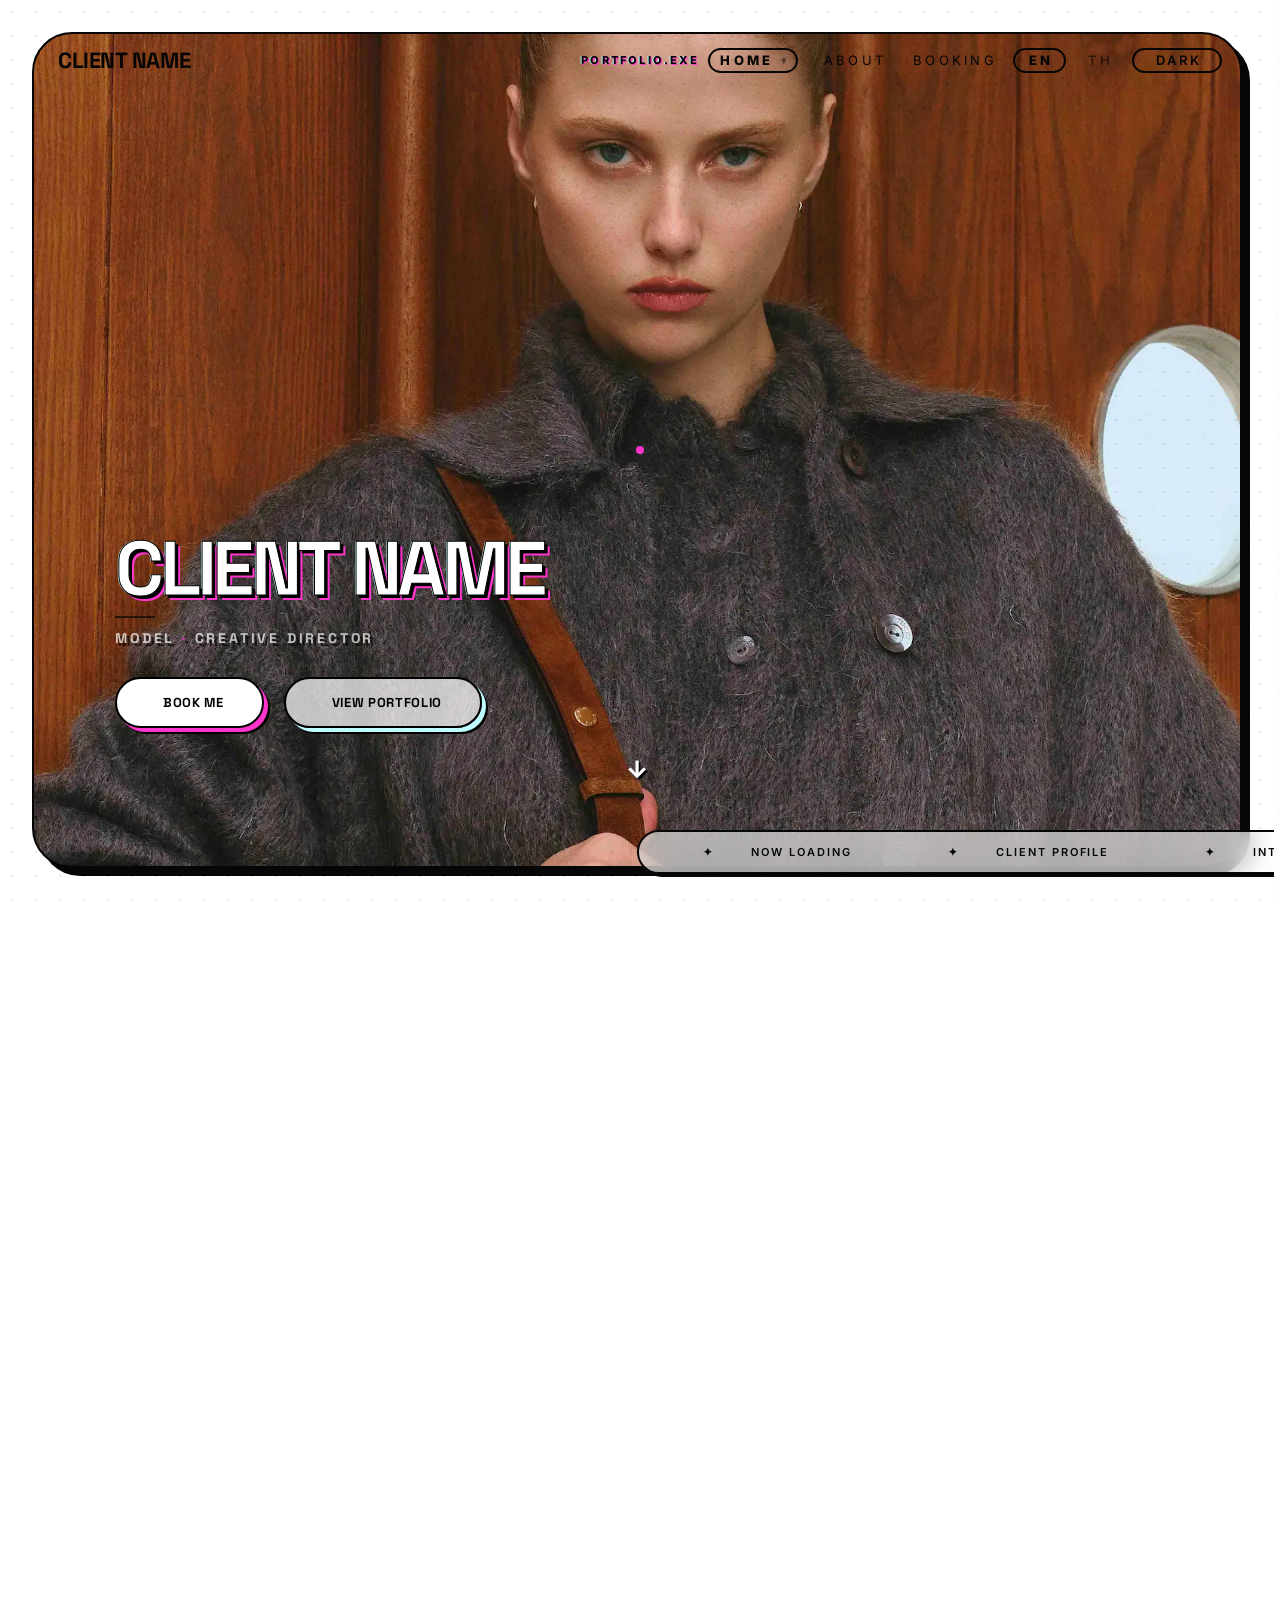
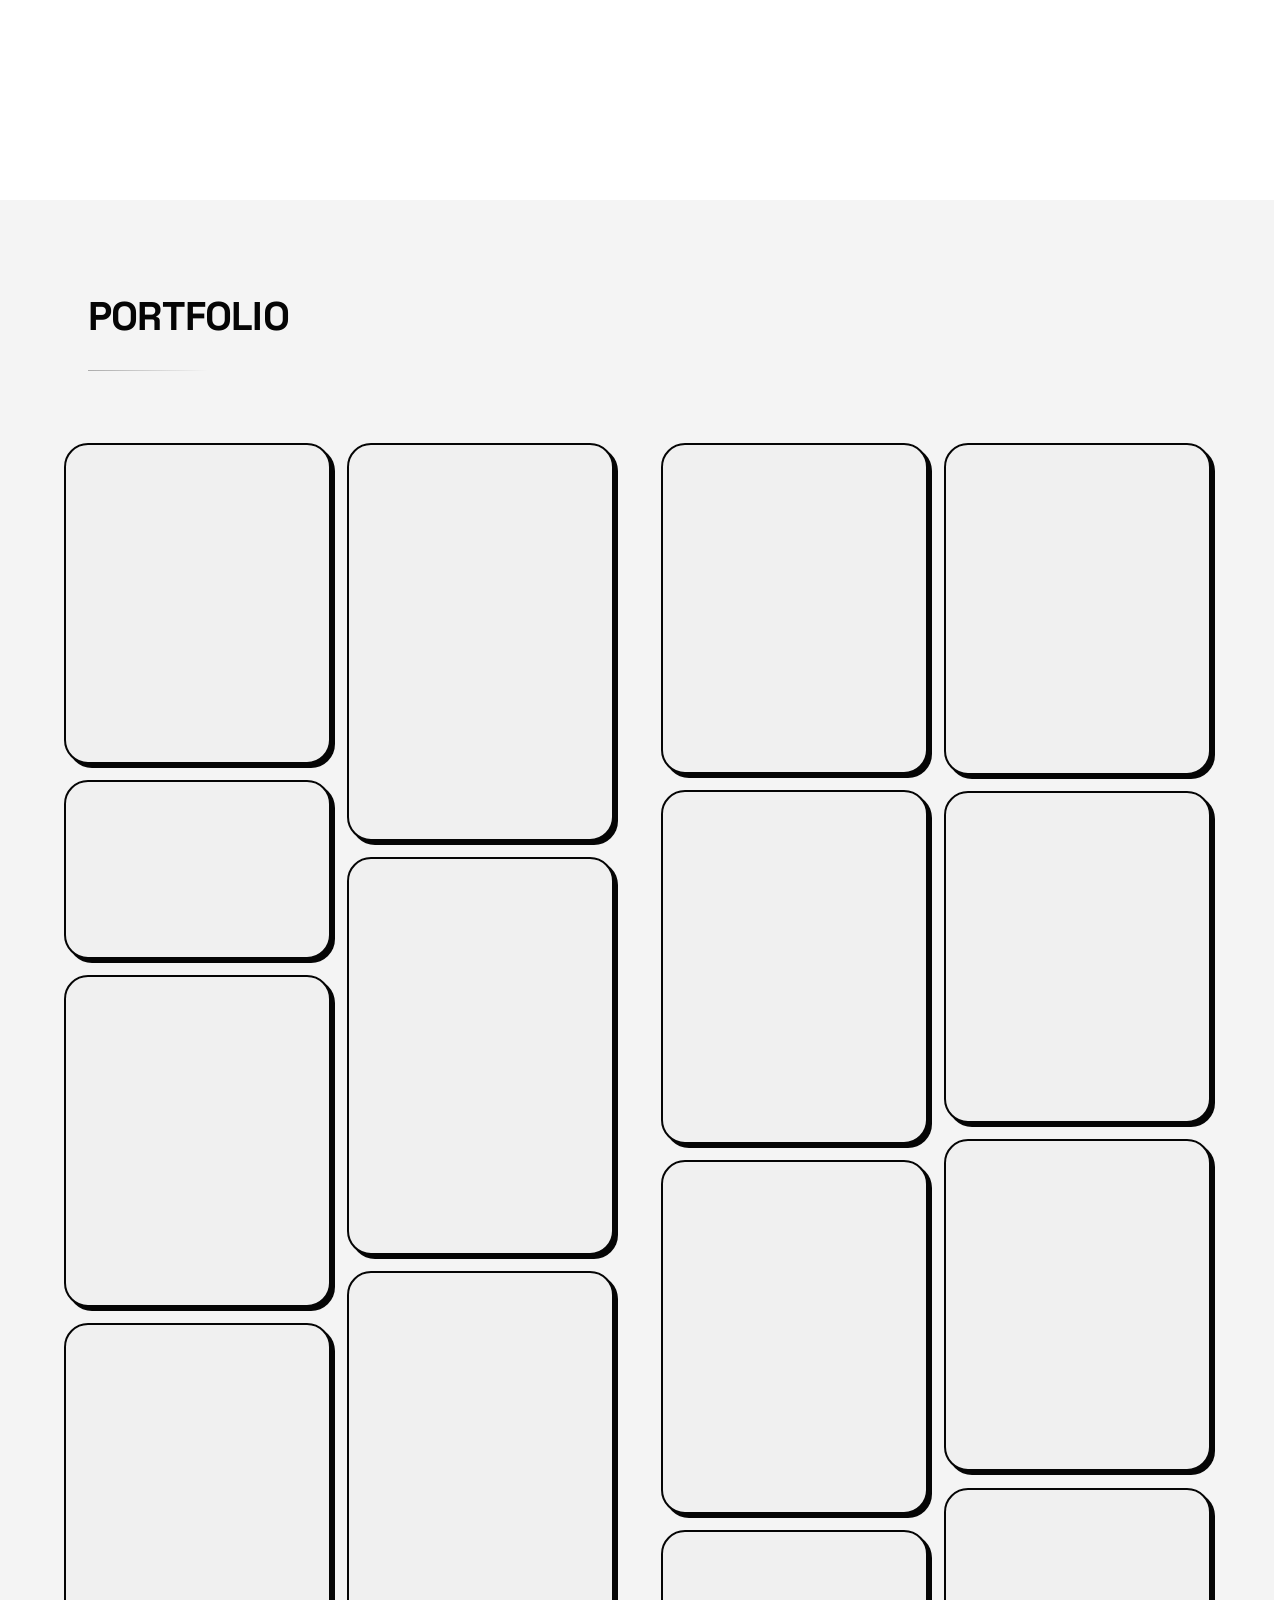
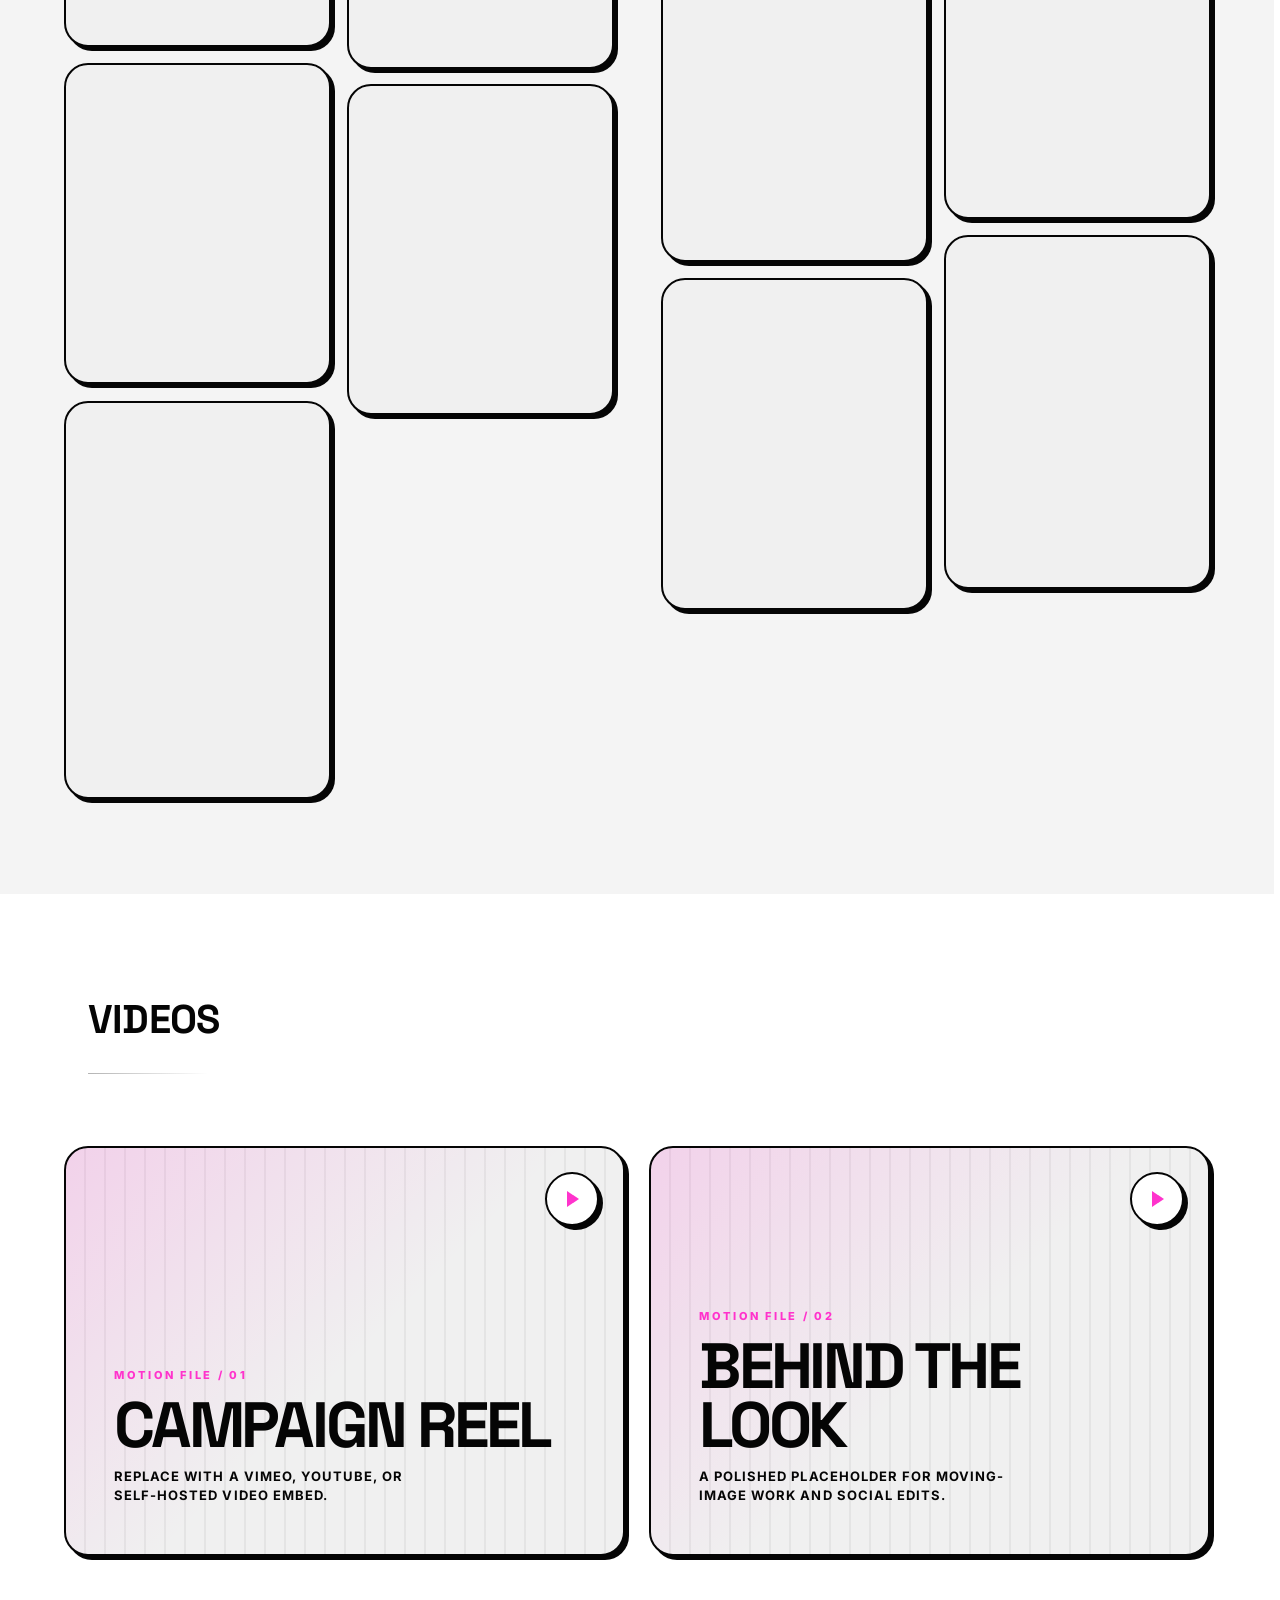
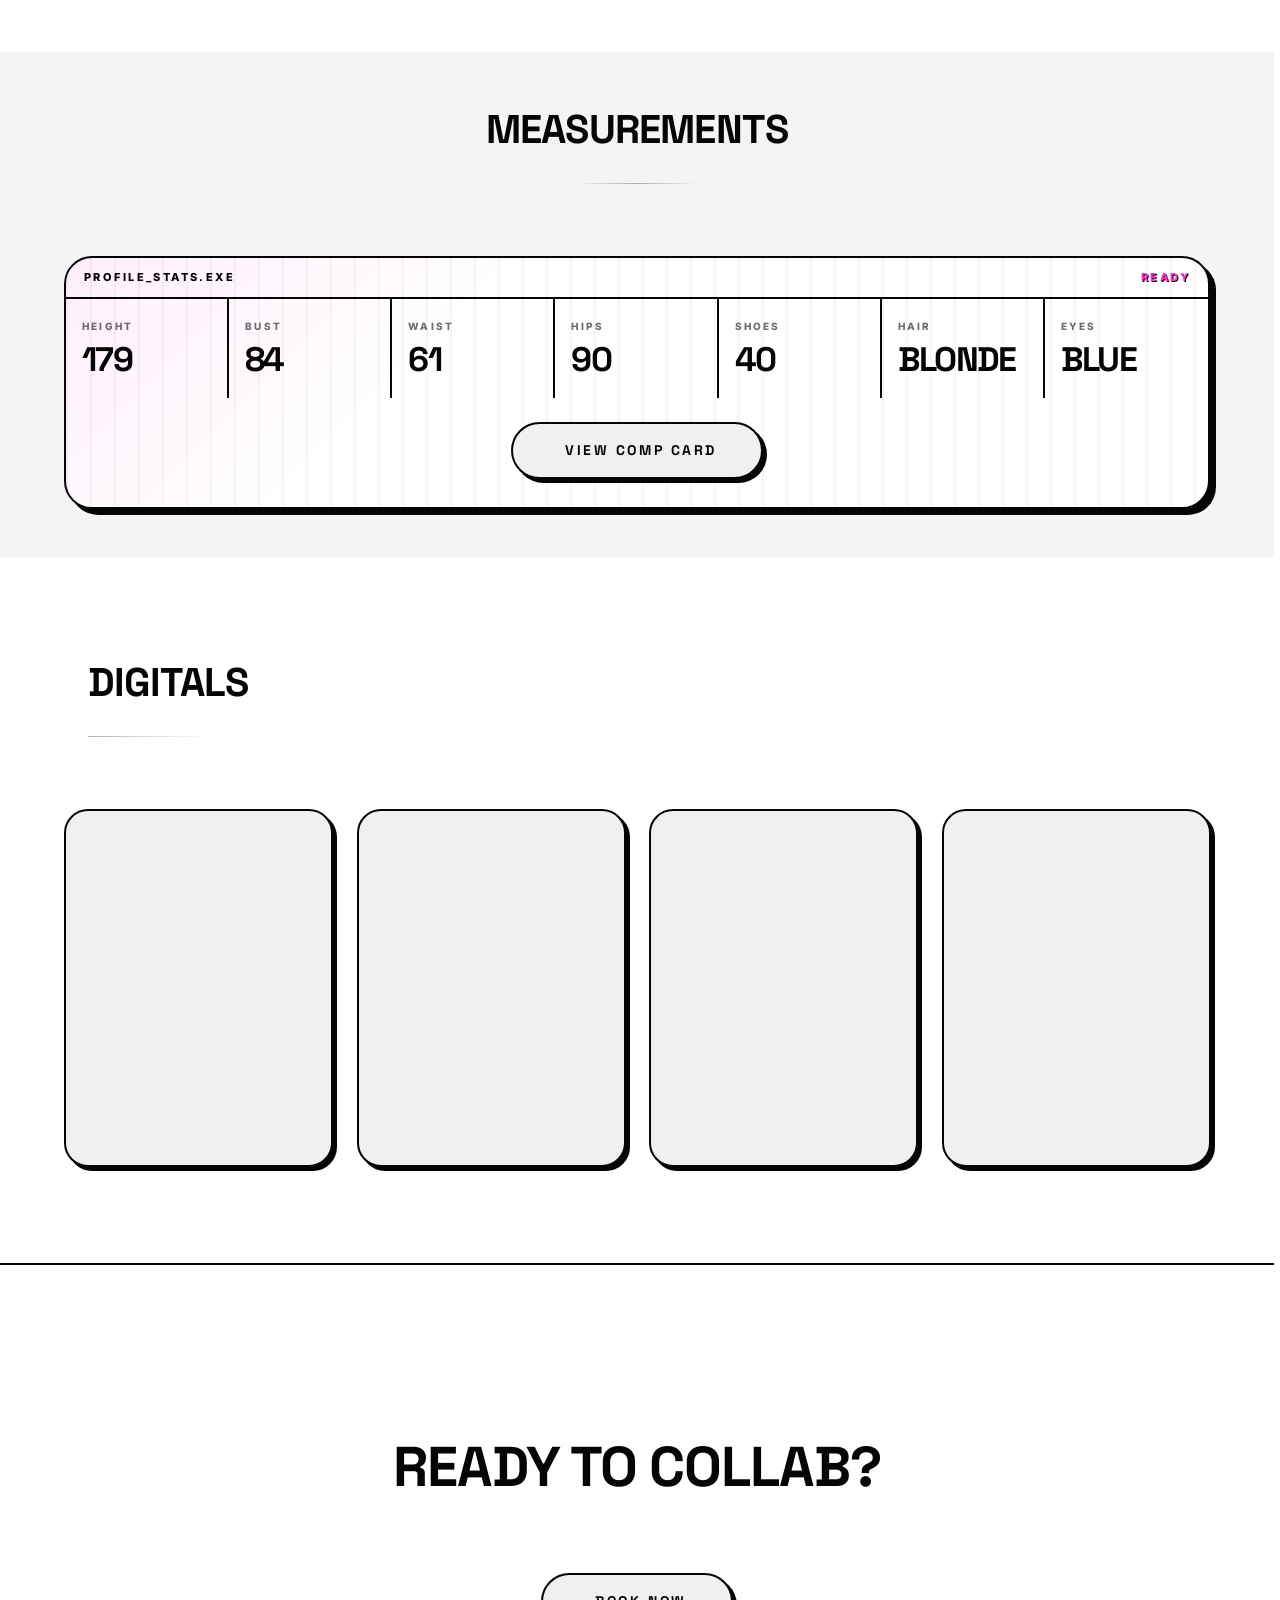
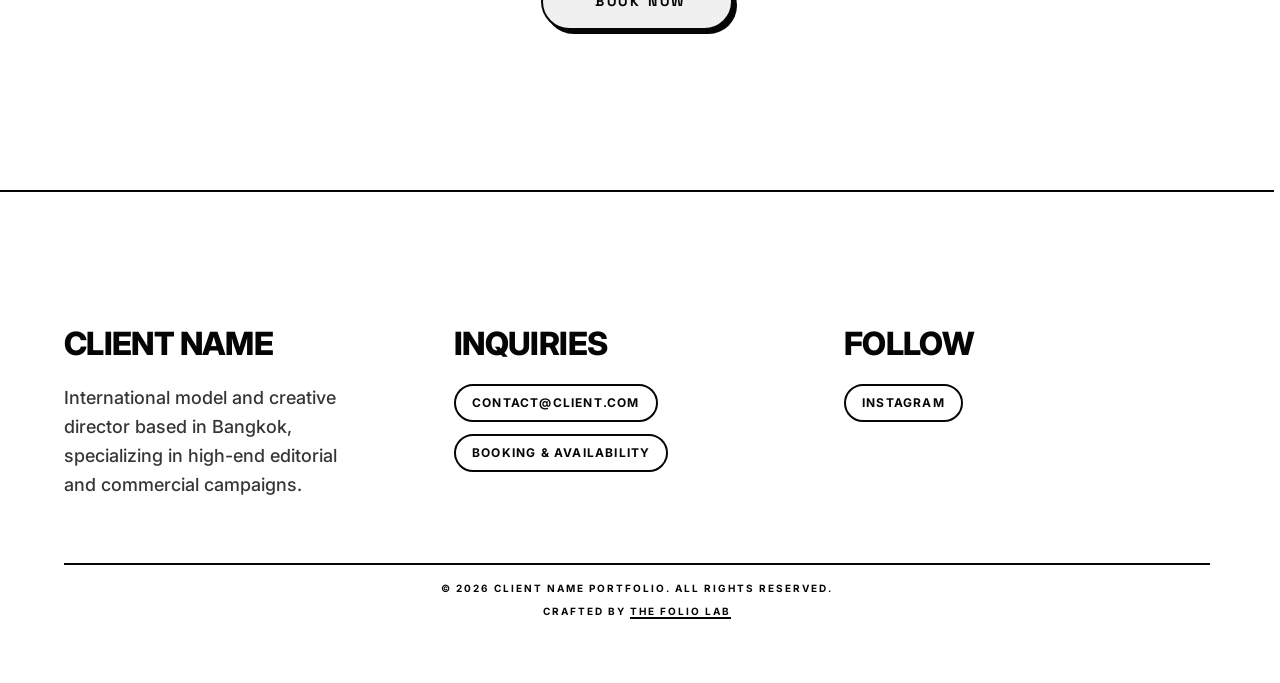
<file: index.html>
<!DOCTYPE html>
<html lang="en">
<head>
    <meta charset="UTF-8">
    <meta name="viewport" content="width=device-width, initial-scale=1.0, viewport-fit=cover">
    
    <!-- =================================================================== -->
    <!-- SEO & METADATA (Update these values for each new client) -->
    <!-- =================================================================== -->
    <meta name="description" content="Editorial model and creative director portfolio.">
    <meta name="robots" content="index, follow, max-image-preview:large">
    <link rel="canonical" href="https://your-client-domain.com/">
    
    <!-- Open Graph (Facebook, LinkedIn, iMessage) -->
    <meta property="og:title" content="Portfolio | Client Name">
    <meta property="og:description" content="Editorial model and creative director portfolio.">
    <meta property="og:image" content="https://your-client-domain.com/image/hero/hero.webp">
    <meta property="og:url" content="https://your-client-domain.com/">
    <meta property="og:type" content="website">
    
    <!-- Twitter Cards -->
    <meta name="twitter:card" content="summary_large_image">
    <meta name="twitter:title" content="Portfolio | Client Name">
    <meta name="twitter:description" content="Editorial model and creative director portfolio.">
    <meta name="twitter:image" content="https://your-client-domain.com/image/hero/hero.webp">
    
    <!-- Apple Web App Settings -->
    <meta name="apple-mobile-web-app-capable" content="yes">
    <meta name="apple-mobile-web-app-status-bar-style" content="black-translucent">
    
    <meta name="theme-color" content="#050505">
    <link rel="manifest" href="manifest.json">
    <title>Portfolio | Client Name</title>
    <link rel="stylesheet" href="style.css">
    <link rel="preconnect" href="https://fonts.googleapis.com">
    <link rel="preconnect" href="https://fonts.gstatic.com" crossorigin>
    <link href="https://fonts.googleapis.com/css2?family=Inter:wght@400;500;600&family=Space+Grotesk:wght@400;600;700&display=block" rel="stylesheet">
    <link rel="preconnect" href="https://player.vimeo.com">
    <link rel="preconnect" href="https://i.vimeocdn.com">
    <link rel="preload" as="image" href="image/hero/hero.webp" fetchpriority="high">
    <script src="config.js"></script>
    <script>
        (function() {
            try {
                if ('scrollRestoration' in history) history.scrollRestoration = 'manual';
                window.scrollTo(0, 0);
            } catch (error) {}
            document.documentElement.classList.add('is-loading');
        })();
    </script>

    <!-- JSON-LD Structured Data for Google -->
    <script type="application/ld+json">
    {
      "@context": "https://schema.org",
      "@type": "Person",
      "name": "Client Name",
      "url": "https://your-client-domain.com/",
      "image": "https://your-client-domain.com/image/hero/hero.webp",
      "jobTitle": "Model and Creative Director"
    }
    </script>
</head>
<body>

    <!-- Y2K Splash Screen -->
    <div id="splash-screen" class="splash-screen">
        <div class="splash-window" aria-hidden="true">
            <div class="splash-window__bar">
                <span class="splash-window__dots">
                    <i></i><i></i><i></i>
                </span>
                <span class="splash-window__file" id="splashProfileFile">CLIENT_PROFILE.EXE</span>
                <span class="splash-window__status">ONLINE</span>
            </div>
            <div class="splash-window__body">
                <p class="splash-kicker">LOADING_PORTFOLIO</p>
                <div class="splash-logo" id="splashClientName"></div>
                <p class="splash-tagline">Digital model profile / 001</p>
                <div class="splash-loader">
                    <span></span><span></span><span></span><span></span>
                </div>
            </div>
        </div>
        <script>
            (function() {
                const navEntries = performance.getEntriesByType("navigation");
                const isReload = navEntries.length > 0 ? navEntries[0].type === 'reload' : (window.performance && performance.navigation && performance.navigation.type === 1);
                const isMobileViewport = window.matchMedia('(max-width: 768px)').matches;
                if (sessionStorage.getItem('hasSeenSplash') && !isReload && !isMobileViewport) {
                    document.getElementById('splash-screen').style.display = 'none';
                    document.documentElement.classList.remove('is-loading');
                }
            })();
            if (window.CLIENT_CONFIG) {
                const clientName = window.CLIENT_CONFIG.name || 'CLIENT NAME';
                const profileFileName = clientName
                    .trim()
                    .replace(/[^a-zA-Z0-9]+/g, '_')
                    .replace(/^_+|_+$/g, '')
                    .toUpperCase();
                document.getElementById('splashClientName').textContent = clientName;
                document.getElementById('splashProfileFile').textContent = `${profileFileName || 'CLIENT'}_PROFILE.EXE`;
            }
        </script>
    </div>

    <script src="nav.js"></script>
    <header class="hero" id="hero">
        <!-- Change the background image URL right here for new clients -->
        <div class="hero-bg" style="background-image: url('image/hero/hero.webp');"></div>
        <div class="hero-content">
            <h1 class="reveal" id="clientNameHero"></h1>
            <p class="hero-tagline reveal delay-1">
                <span lang="en" id="taglineEn"></span>
                <span lang="th" id="taglineTh"></span>
            </p>
            <div class="hero-btns reveal delay-2">
                <a href="booking.html" class="btn-primary" lang="en">Book Me</a>
                <a href="booking.html" class="btn-primary" lang="th">จองคิว</a>
                <a href="#highlights" class="btn-secondary" lang="en">View Portfolio</a>
                <a href="#highlights" class="btn-secondary" lang="th">ดูผลงาน</a>
            </div>
        </div>
        
        <!-- Y2K Scrolling Ticker -->
        <div class="hero-marquee reveal delay-3">
            <div class="hero-marquee-track">
                <!-- Repeated twice to create a seamless infinite scroll loop -->
                <span><span class="pink-accent">✦</span> Now Loading</span><span><span class="pink-accent">✦</span> Client Profile</span><span><span class="pink-accent">✦</span> International Model</span><span><span class="pink-accent">✦</span> Creative Director</span><span><span class="pink-accent">✦</span> Booking Status: Open</span><span><span class="pink-accent">✦</span> Available Worldwide</span>
                <span><span class="pink-accent">✦</span> Now Loading</span><span><span class="pink-accent">✦</span> Client Profile</span><span><span class="pink-accent">✦</span> International Model</span><span><span class="pink-accent">✦</span> Creative Director</span><span><span class="pink-accent">✦</span> Booking Status: Open</span><span><span class="pink-accent">✦</span> Available Worldwide</span>
                <span><span class="pink-accent">✦</span> Now Loading</span><span><span class="pink-accent">✦</span> Client Profile</span><span><span class="pink-accent">✦</span> International Model</span><span><span class="pink-accent">✦</span> Creative Director</span><span><span class="pink-accent">✦</span> Booking Status: Open</span><span><span class="pink-accent">✦</span> Available Worldwide</span>
                <span><span class="pink-accent">✦</span> Now Loading</span><span><span class="pink-accent">✦</span> Client Profile</span><span><span class="pink-accent">✦</span> International Model</span><span><span class="pink-accent">✦</span> Creative Director</span><span><span class="pink-accent">✦</span> Booking Status: Open</span><span><span class="pink-accent">✦</span> Available Worldwide</span>
            </div>
        </div>
        
        <!-- Y2K Scroll Indicator -->
        <a href="#highlights" class="scroll-indicator" aria-label="Scroll Down"></a>
    </header>

    <!-- SECTION 2: Highlights (4 Images) -->
    <section id="highlights">
        <div class="container">
            <p class="section-label reveal">
                <span lang="en">Highlights</span>
                <span lang="th">ไฮไลต์</span>
            </p>
            <div style="grid-column: span 12;">
                <div class="featured-grid">
                    <div class="featured-item reveal"><img src="image/highlights/01.webp" alt="Editorial" loading="lazy" decoding="async"></div>
                    <div class="featured-item reveal"><img src="image/highlights/02.webp" alt="Editorial" loading="lazy" decoding="async"></div>
                    <div class="featured-item reveal"><img src="image/highlights/03.WEBP" alt="Editorial" loading="lazy" decoding="async"></div>
                    <div class="featured-item reveal"><img src="image/highlights/04.webp" alt="Editorial" loading="lazy" decoding="async"></div>
                </div>
            </div>
        </div>
    </section>

    <!-- SECTION 2.5: Selected Clients -->
    <section id="selected-clients" class="client-strip-section">
        <div class="container">
            <div class="client-strip client-strip--compact reveal" style="grid-column: span 12;">
                <div class="client-strip__header">
                    <h3>
                        <span lang="en">Selected Clients</span>
                        <span lang="th">ลูกค้าที่ร่วมงาน</span>
                    </h3>
                </div>
                <div class="client-strip__logos reveal delay-1">
                    <img src="image/brand_icons/vogue.webp" alt="VOGUE" class="brand-logo" loading="lazy" decoding="async">
                    <img src="image/brand_icons/elle.webp" alt="ELLE" class="brand-logo" loading="lazy" decoding="async">
                    <img src="image/brand_icons/cartier.webp" alt="CARTIER" class="brand-logo" loading="lazy" decoding="async">
                    <img src="image/brand_icons/armani.webp" alt="ARMANI" class="brand-logo" loading="lazy" decoding="async">
                    <img src="image/brand_icons/levi.webp" alt="LEVI'S" class="brand-logo" loading="lazy" decoding="async">
                </div>
            </div>
        </div>
    </section>

    <!-- SECTION 3: Full Portfolio (20 Images) -->
    <section id="portfolio" class="bg-alt">
        <div class="container">
            <p class="section-label reveal">
                <span lang="en">Portfolio</span>
                <span lang="th">ผลงาน</span>
            </p>
            <div style="grid-column: span 12;">
                <div class="full-grid">
                    <div class="portfolio-column">
                        <div class="masonry-col">
                            <img src="image/portfolio/01.webp" alt="Work" class="reveal" width="1210" height="1462" loading="lazy" decoding="async">
                            <img src="image/portfolio/02.webp" alt="Work" class="reveal" width="2448" height="1632" loading="lazy" decoding="async">
                            <img src="image/portfolio/03.webp" alt="Work" class="reveal" width="1080" height="1350" loading="lazy" decoding="async">
                            <img src="image/portfolio/04.webp" alt="Work" class="reveal" width="1206" height="1470" loading="lazy" decoding="async">
                            <img src="image/portfolio/05.webp" alt="Work" class="reveal" width="1206" height="1458" loading="lazy" decoding="async">
                            <img src="image/portfolio/06.webp" alt="Work" class="reveal" width="5504" height="8256" loading="lazy" decoding="async">
                        </div>
                        <div class="masonry-col">
                            <img src="image/portfolio/07.webp" alt="Work" class="reveal" width="5504" height="8256" loading="lazy" decoding="async">
                            <img src="image/portfolio/08.webp" alt="Work" class="reveal" width="5504" height="8256" loading="lazy" decoding="async">
                            <img src="image/portfolio/09.webp" alt="Work" class="reveal" width="5504" height="8256" loading="lazy" decoding="async">
                            <img src="image/portfolio/10.webp" alt="Work" class="reveal" width="1080" height="1346" loading="lazy" decoding="async">
                        </div>
                    </div>
                    <div class="portfolio-column">
                        <div class="masonry-col">
                            <img src="image/portfolio/11.webp" alt="Work" class="reveal" width="993" height="1238" loading="lazy" decoding="async">
                            <img src="image/portfolio/12.webp" alt="Work" class="reveal" width="4388" height="5851" loading="lazy" decoding="async">
                            <img src="image/portfolio/13.webp" alt="Work" class="reveal" width="4345" height="5793" loading="lazy" decoding="async">
                            <img src="image/portfolio/14.webp" alt="Work" class="reveal" width="1080" height="1350" loading="lazy" decoding="async">
                            <img src="image/portfolio/15.webp" alt="Work" class="reveal" width="1080" height="1350" loading="lazy" decoding="async">
                        </div>
                        <div class="masonry-col">
                            <img src="image/portfolio/16.webp" alt="Work" class="reveal" width="3038" height="3797" loading="lazy" decoding="async">
                            <img src="image/portfolio/17.webp" alt="Work" class="reveal" width="3856" height="4820" loading="lazy" decoding="async">
                            <img src="image/portfolio/18.webp" alt="Work" class="reveal" width="750" height="938" loading="lazy" decoding="async">
                            <img src="image/portfolio/19.webp" alt="Work" class="reveal" width="1080" height="1347" loading="lazy" decoding="async">
                            <img src="image/portfolio/20.webp" alt="Work" class="reveal" width="1080" height="1440" loading="lazy" decoding="async">
                        </div>
                    </div>
                </div>
            </div>
        </div>
    </section>

    <!-- SECTION 4: Video Portfolio (2 Videos) -->
    <section id="motion">
        <div class="container">
            <p class="section-label reveal">
                <span lang="en">Videos</span>
                <span lang="th">วิดีโอ</span>
            </p>
            <div style="grid-column: span 12;">
                <div class="video-grid">
                    <div class="video-item video-placeholder-card reveal">
                        <span class="video-placeholder-card__label">Motion File / 01</span>
                        <span class="video-placeholder-card__play" aria-hidden="true"></span>
                        <p class="video-placeholder-card__title">Campaign Reel</p>
                        <p class="video-placeholder-card__caption">Replace with a Vimeo, YouTube, or self-hosted video embed.</p>
                    </div>
                    <div class="video-item video-placeholder-card reveal">
                        <span class="video-placeholder-card__label">Motion File / 02</span>
                        <span class="video-placeholder-card__play" aria-hidden="true"></span>
                        <p class="video-placeholder-card__title">Behind The Look</p>
                        <p class="video-placeholder-card__caption">A polished placeholder for moving-image work and social edits.</p>
                    </div>
                </div>
            </div>
        </div>
    </section>

    <!-- SECTION 5: Measurements -->
    <section id="measurements" class="bg-alt">
        <div class="container">
            <p class="section-label reveal">
                <span lang="en">Measurements</span>
                <span lang="th">สัดส่วน</span>
            </p>
            <div class="measurements-panel reveal delay-1" style="grid-column: span 12;">
                <div class="measurements-panel__chrome">
                    <span>PROFILE_STATS.EXE</span>
                    <span>READY</span>
                </div>
                <div class="info-strip">
                    <div><span class="stat-label"><span lang="en">Height</span><span lang="th">ส่วนสูง</span></span><strong id="val-height"></strong></div>
                    <div><span class="stat-label"><span lang="en">Bust</span><span lang="th">อก</span></span><strong id="val-bust"></strong></div>
                    <div><span class="stat-label"><span lang="en">Waist</span><span lang="th">เอว</span></span><strong id="val-waist"></strong></div>
                    <div><span class="stat-label"><span lang="en">Hips</span><span lang="th">สะโพก</span></span><strong id="val-hips"></strong></div>
                    <div><span class="stat-label"><span lang="en">Shoes</span><span lang="th">รองเท้า</span></span><strong id="val-shoes"></strong></div>
                    <div><span class="stat-label"><span lang="en">Hair</span><span lang="th">สีผม</span></span><strong><span lang="en" id="val-hairEn"></span><span lang="th" id="val-hairTh"></span></strong></div>
                    <div><span class="stat-label"><span lang="en">Eyes</span><span lang="th">นัยน์ตา</span></span><strong><span lang="en" id="val-eyesEn"></span><span lang="th" id="val-eyesTh"></span></strong></div>
                </div>
                <!-- Subtle Comp Card Button -->
                <div class="reveal delay-1" id="compCardContainer" style="text-align: center; margin-top: 24px;">
                    <a href="#" id="compCardBtn" class="btn-bold">
                        <span lang="en">View Comp Card</span>
                        <span lang="th">ดูคอมพ์การ์ด</span>
                    </a>
                </div>
            </div>
        </div>
    </section>

    <!-- SECTION 6: Digitals (4 Images) -->
    <section id="digitals">
        <div class="container">
            <p class="section-label reveal">
                <span lang="en">Digitals</span>
                <span lang="th">สแนปช็อต</span>
            </p>
            <div style="grid-column: span 12;">
                <div class="digitals-grid">
                    <img src="image/digitals/01.webp" alt="Digital 1" class="reveal" loading="lazy" decoding="async">
                    <img src="image/digitals/02.webp" alt="Digital 2" class="reveal" loading="lazy" decoding="async">
                    <img src="image/digitals/03.webp" alt="Digital 3" class="reveal" loading="lazy" decoding="async">
                    <img src="image/digitals/04.webp" alt="Digital 4" class="reveal" loading="lazy" decoding="async">
                </div>
            </div>
        </div>
    </section>

    <section class="cta-section">
        <h2 class="reveal">
            <span lang="en">Ready to collab?</span>
            <span lang="th">พร้อมร่วมงานกันแล้ว?</span>
        </h2>
        <a href="booking.html" class="btn-bold reveal delay-1">
            <span lang="en">Book Now</span>
            <span lang="th">จองคิวเลย</span>
        </a>
    </section>

    <a href="#hero" class="back-to-top">
        <span lang="en">Top</span>
        <span lang="th">กลับขึ้นบน</span>
    </a>

    <div id="imageModal" class="modal" role="dialog" aria-modal="true" aria-label="Image Gallery">
        <span class="modal-nav modal-prev" aria-label="Previous Image" role="button">&#10094;</span>
        <img class="modal-content" id="img01" alt="Expanded image">
        <span class="modal-nav modal-next" aria-label="Next Image" role="button">&#10095;</span>
        <div class="modal-caption" id="imageModalCaption" aria-hidden="true">
            <p class="modal-caption__kicker" id="imageModalCaptionKicker"></p>
            <p class="modal-caption__text">
                <span lang="en" id="imageModalCaptionEn"></span>
                <span lang="th" id="imageModalCaptionTh"></span>
            </p>
        </div>
        <button type="button" class="modal-fullscreen-toggle" id="imageModalFullscreenToggle" aria-pressed="false">
            <span lang="en" id="imageModalFullscreenToggleEn">Fullscreen</span>
            <span lang="th" id="imageModalFullscreenToggleTh">เต็มจอ</span>
        </button>
        <button type="button" class="modal-caption-toggle" id="imageModalCaptionToggle" aria-pressed="true">
            <span lang="en" id="imageModalCaptionToggleEn">Captions: On</span>
            <span lang="th" id="imageModalCaptionToggleTh">คำบรรยาย: เปิด</span>
        </button>
    </div>

    <!-- Dedicated Comp Card Modal -->
    <div id="compCardModal" class="modal" role="dialog" aria-modal="true" aria-label="Comp Card">
        <img class="modal-content" id="compCardImg" alt="Client Comp Card" style="max-height: 80vh;">
        <div class="comp-card-modal-note">
            <a href="#" id="compCardDownload" download="Comp_Card.png" class="btn-primary" style="box-shadow: 0 4px 24px rgba(0,0,0,0.4);">
                <span lang="en">Download Comp Card</span>
                <span lang="th">ดาวน์โหลดคอมพ์การ์ด</span>
            </a>
        </div>
    </div>

    <script src="footer.js"></script>
    <script src="main.js"></script>

</body>
</html>
</file>
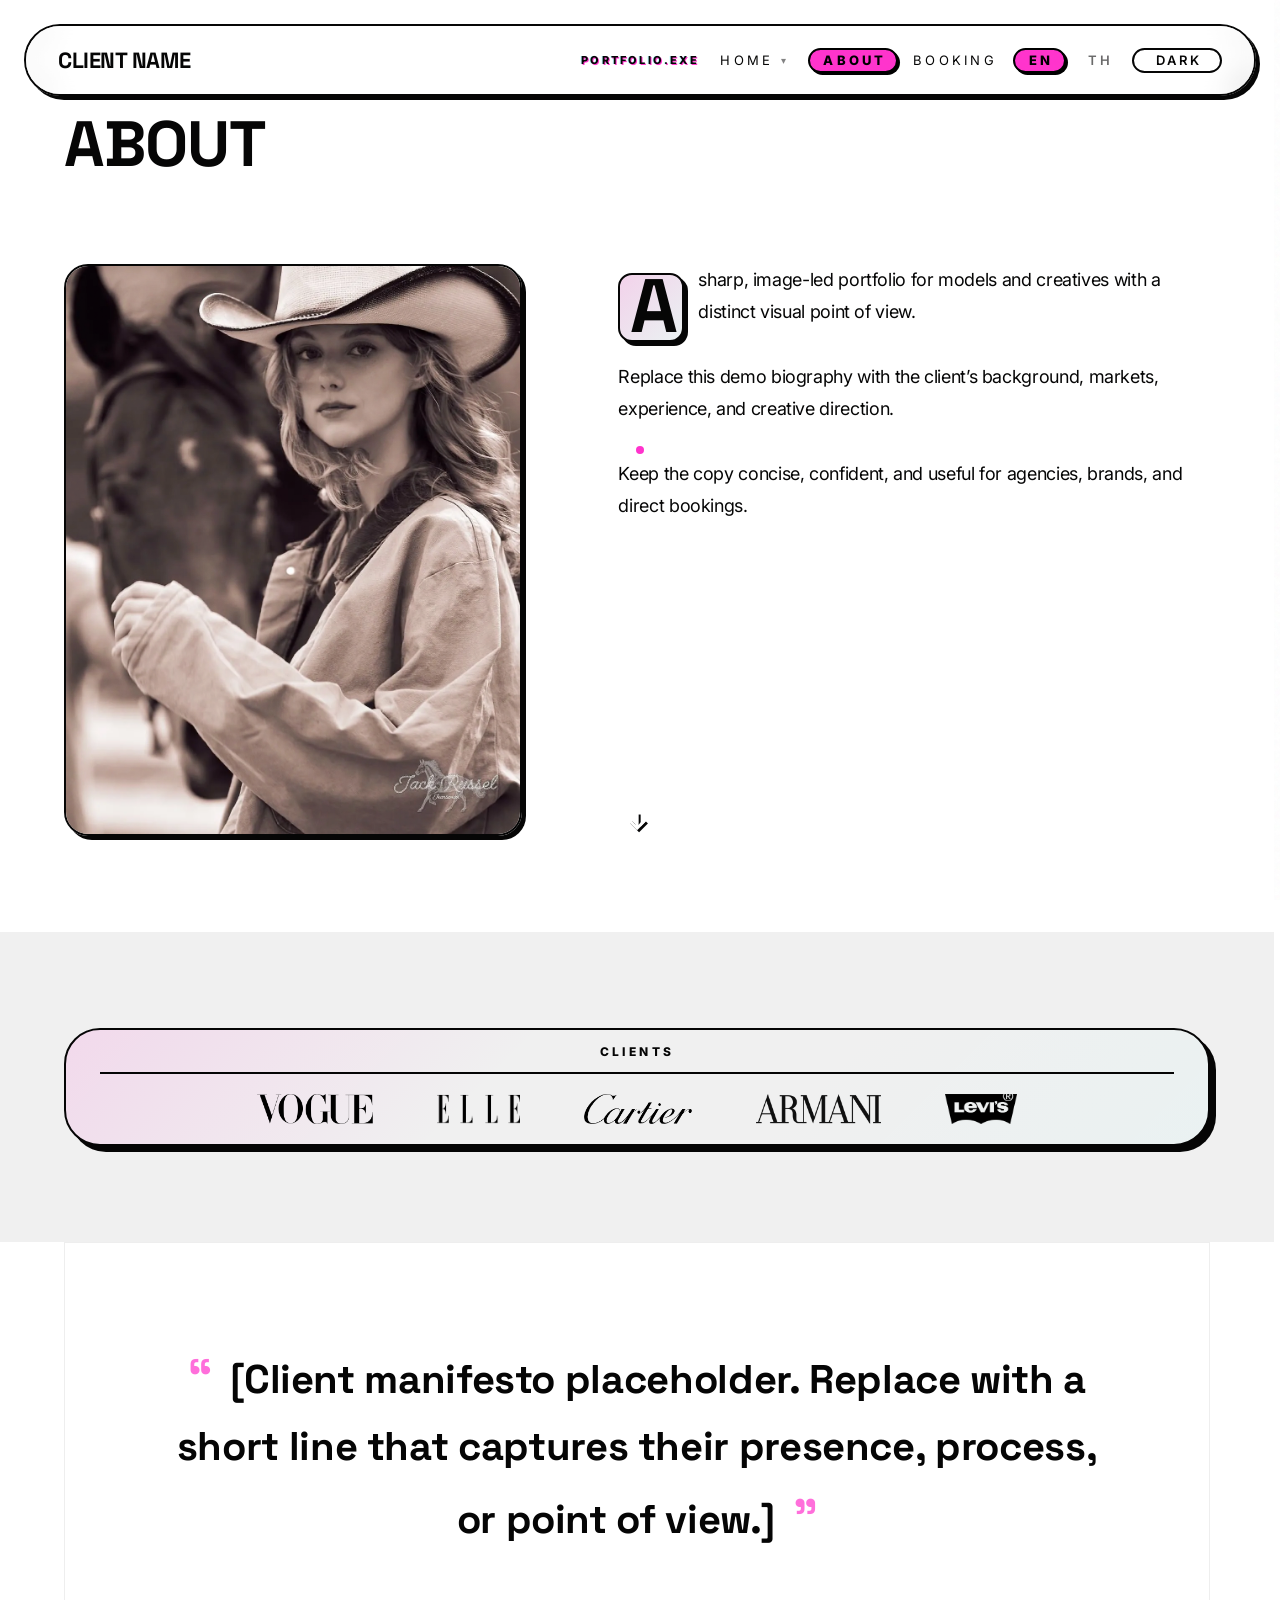
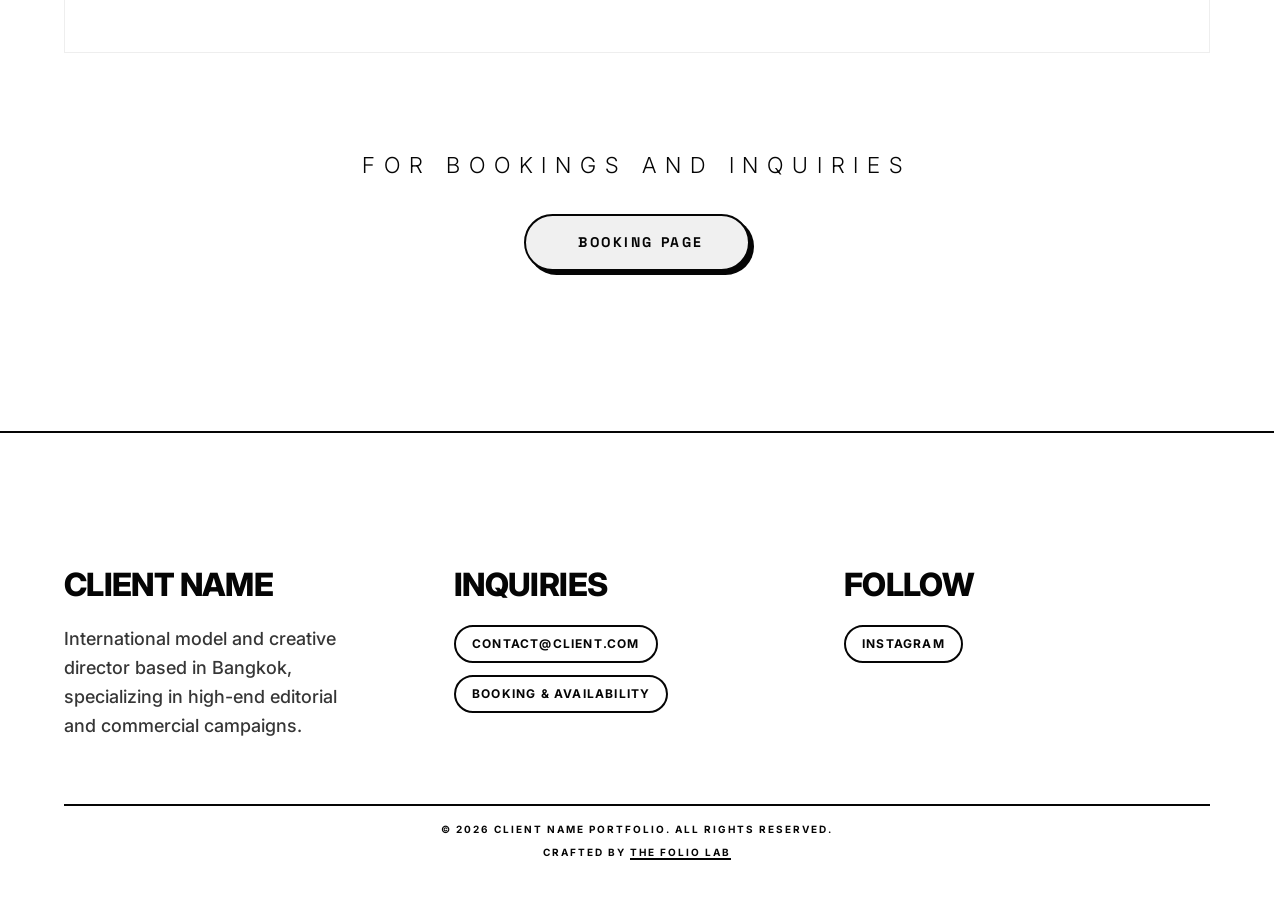
<file: about.html>
<!DOCTYPE html>
<html lang="en">
<head>
    <meta charset="UTF-8">
    <meta name="viewport" content="width=device-width, initial-scale=1.0, viewport-fit=cover">
    
    <!-- SEO & METADATA -->
    <meta name="description" content="Learn more about [Client Name] and their professional experience.">
    <meta name="robots" content="index, follow, max-image-preview:large">
    <link rel="canonical" href="https://your-client-domain.com/about.html">
    
    <!-- Open Graph -->
    <meta property="og:title" content="About | Client Name">
    <meta property="og:description" content="Learn more about [Client Name] and their professional experience.">
    <meta property="og:image" content="https://your-client-domain.com/image/about/01.webp">
    <meta property="og:url" content="https://your-client-domain.com/about.html">
    <meta property="og:type" content="profile">
    
    <!-- Twitter Cards -->
    <meta name="twitter:card" content="summary_large_image">
    <meta name="twitter:title" content="About | Client Name">
    <meta name="twitter:description" content="Learn more about [Client Name] and their professional experience.">
    <meta name="twitter:image" content="https://your-client-domain.com/image/about/01.webp">
    
    <meta name="apple-mobile-web-app-capable" content="yes">
    <meta name="apple-mobile-web-app-status-bar-style" content="black-translucent">
    <meta name="theme-color" content="#FFFFFF" media="(prefers-color-scheme: light)">
    <meta name="theme-color" content="#050505" media="(prefers-color-scheme: dark)">
    <link rel="manifest" href="manifest.json">
    <title>About | Client Name</title>
    <link rel="stylesheet" href="style.css">
    <link rel="preconnect" href="https://fonts.googleapis.com">
    <link rel="preconnect" href="https://fonts.gstatic.com" crossorigin>
    <link href="https://fonts.googleapis.com/css2?family=Inter:wght@400;500;600&family=Space+Grotesk:wght@400;600;700&display=block" rel="stylesheet">
    <script src="config.js"></script>

    <!-- JSON-LD Structured Data for Google -->
    <script type="application/ld+json">
    {
      "@context": "https://schema.org",
      "@type": "ProfilePage",
      "mainEntity": {
        "@type": "Person",
        "name": "Client Name",
        "image": "https://your-client-domain.com/image/about/01.webp",
        "description": "Professional model and creative director.",
        "url": "https://your-client-domain.com/about.html"
      }
    }
    </script>
</head>
<body class="about-page">

    <script src="nav.js"></script>
    <section style="padding-top: 96px; padding-bottom: 96px; border-top: none; min-height: 100vh; display: flex; align-items: center; position: relative;">
        <div class="container">
            <div style="grid-column: span 12;">
                <h2 class="page-header reveal">
                    <span lang="en">About</span>
                    <span lang="th">เกี่ยวกับฉัน</span>
                </h2>
                <div class="split-layout" style="text-align: left;">
                    <img src="image/about/01.webp" alt="Portrait" class="reveal" loading="lazy">
                    <div class="bio reveal delay-1" id="aboutBio">
                        <!-- Populated from config.js for fast client delivery -->
                    </div>
                </div>
            </div>
        </div>

        <!-- Y2K Scroll Indicator -->
        <div class="scroll-indicator about-scroll-indicator" onclick="window.scrollBy({top: window.innerHeight, behavior: 'smooth'})" style="top: calc(100vh - 96px); bottom: auto;"></div>
    </section>

    <section class="about-clients-section">
        <div class="container">
            <div class="client-strip about-client-strip reveal" style="grid-column: span 12;">
                <div class="client-strip__header">
                    <h2>
                        <span lang="en">Clients</span>
                        <span lang="th">ลูกค้าที่ร่วมงาน</span>
                    </h2>
                </div>
                <div class="client-strip__logos about-clients-logos reveal delay-1">
                    <img src="image/brand_icons/vogue.webp" alt="VOGUE" class="brand-logo" loading="lazy" decoding="async">
                    <img src="image/brand_icons/elle.webp" alt="ELLE" class="brand-logo" loading="lazy" decoding="async">
                    <img src="image/brand_icons/cartier.webp" alt="CARTIER" class="brand-logo" loading="lazy" decoding="async">
                    <img src="image/brand_icons/armani.webp" alt="ARMANI" class="brand-logo" loading="lazy" decoding="async">
                    <img src="image/brand_icons/levi.webp" alt="LEVI'S" class="brand-logo" loading="lazy" decoding="async">
                </div>
            </div>
        </div>
    </section>

    <section class="container" style="padding-bottom: 160px;">
        <div style="grid-column: span 12;">
            <div class="manifesto-card reveal" style="padding: 96px; border: 1px solid #eee;">
                <p class="editorial-quote">
                    <span lang="en" id="manifestoEn"></span>
                    <span lang="th" id="manifestoTh"></span>
                </p>
            </div>
            
            <div style="margin-top: 96px; text-align: center;">
                <h3 class="reveal">
                    <span lang="en">For bookings and inquiries</span>
                    <span lang="th">สำหรับการจองและติดต่อสอบถาม</span>
                </h3>
                <a href="booking.html" class="btn-bold reveal delay-1">
                    <span lang="en">Booking Page</span>
                    <span lang="th">ไปที่หน้าการจอง</span>
                </a>
            </div>
        </div>
    </section>

    <script src="footer.js"></script>
    <script src="main.js"></script>
</body>
</html>
</file>
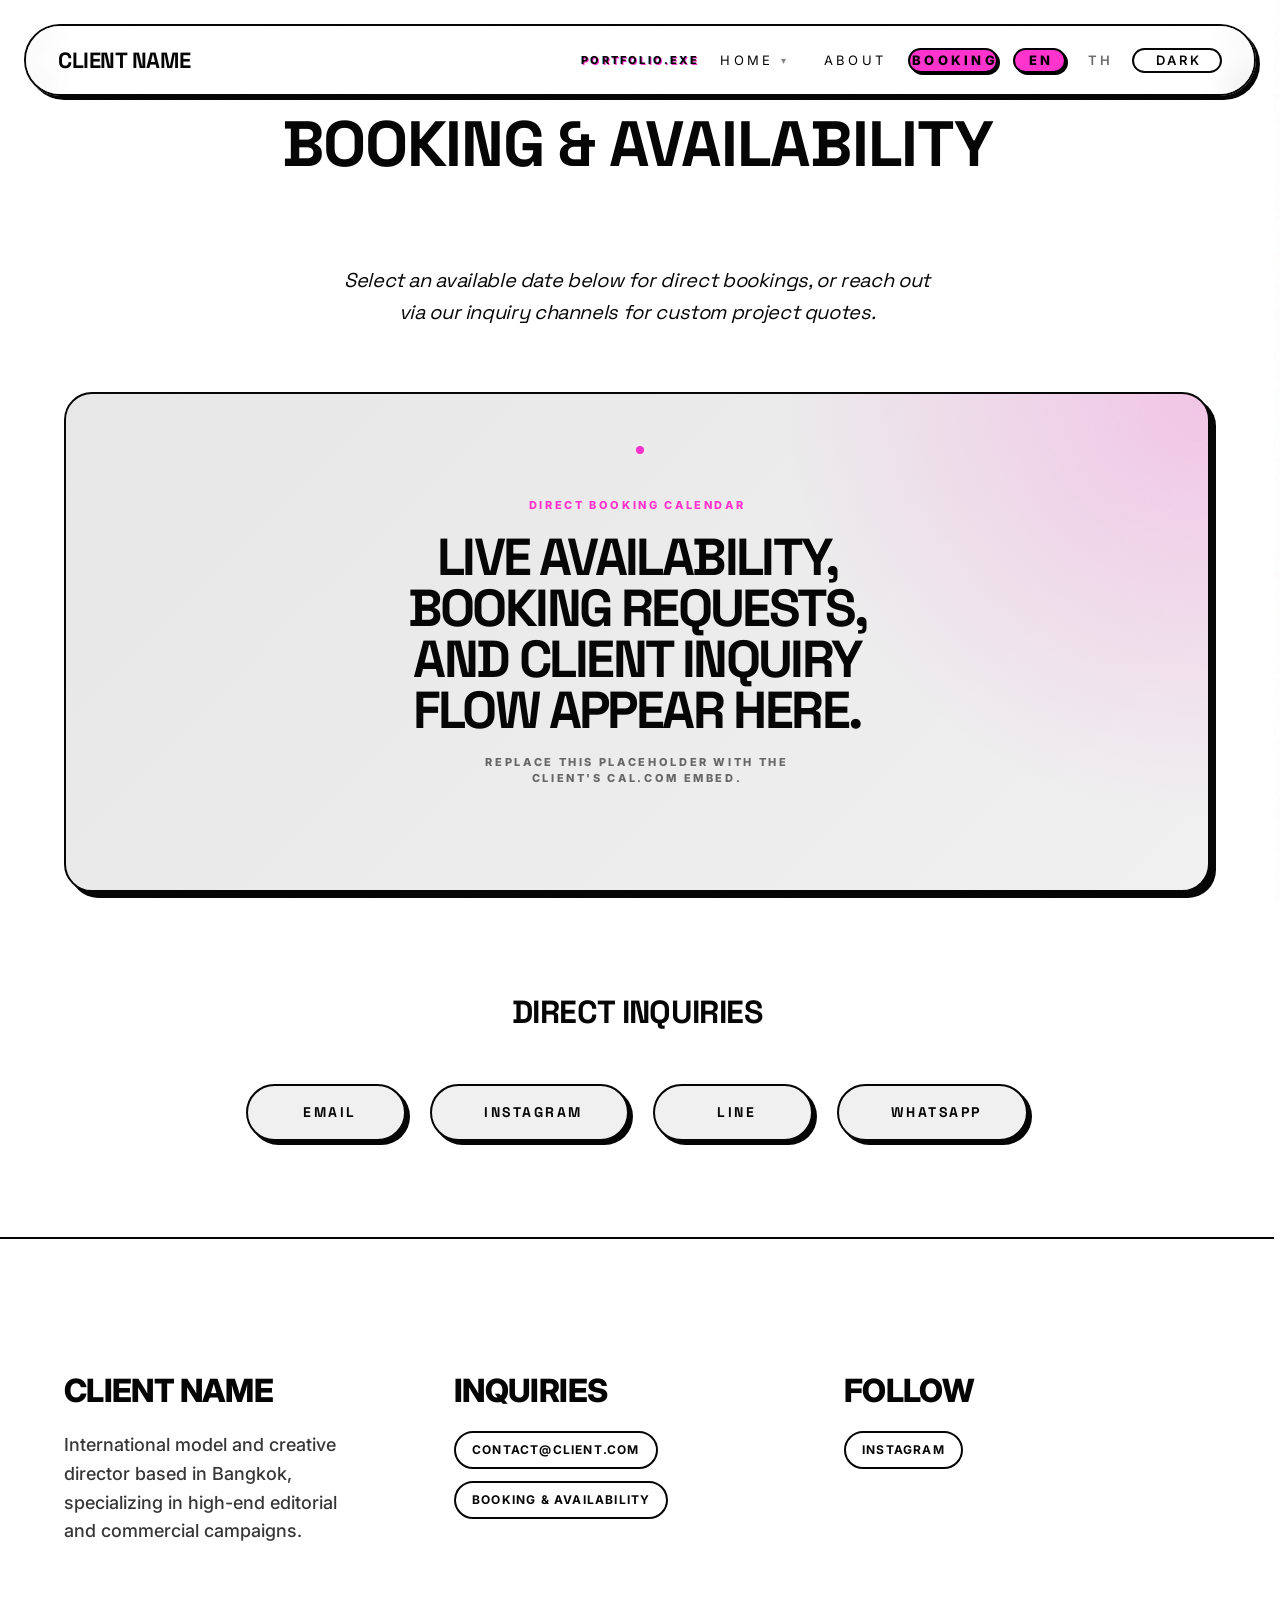
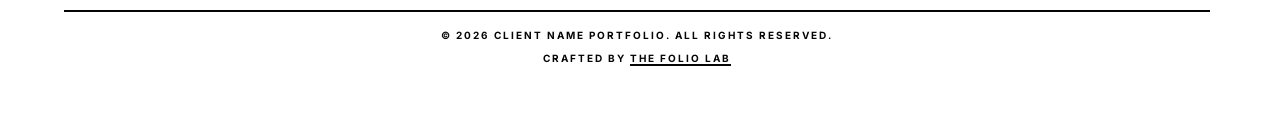
<file: booking.html>
<!DOCTYPE html>
<html lang="en">
<head>
    <meta charset="UTF-8">
    <meta name="viewport" content="width=device-width, initial-scale=1.0, viewport-fit=cover">
    
    <!-- SEO & METADATA -->
    <meta name="description" content="Check availability and request a booking.">
    <meta name="robots" content="index, follow, max-image-preview:large">
    <link rel="canonical" href="https://your-client-domain.com/booking.html">
    
    <!-- Open Graph -->
    <meta property="og:title" content="Booking | Client Name">
    <meta property="og:description" content="Check availability and request a booking.">
    <meta property="og:image" content="https://your-client-domain.com/image/hero/hero.webp">
    <meta property="og:url" content="https://your-client-domain.com/booking.html">
    <meta property="og:type" content="website">
    
    <!-- Twitter Cards -->
    <meta name="twitter:card" content="summary_large_image">
    <meta name="twitter:title" content="Booking | Client Name">
    <meta name="twitter:description" content="Check availability and request a booking.">
    <meta name="twitter:image" content="https://your-client-domain.com/image/hero/hero.webp">
    
    <meta name="apple-mobile-web-app-capable" content="yes">
    <meta name="apple-mobile-web-app-status-bar-style" content="black-translucent">
    <meta name="theme-color" content="#FFFFFF" media="(prefers-color-scheme: light)">
    <meta name="theme-color" content="#050505" media="(prefers-color-scheme: dark)">
    <link rel="manifest" href="manifest.json">
    <title>Booking | Client Name</title>
    <link rel="stylesheet" href="style.css">
    <link rel="preconnect" href="https://fonts.googleapis.com">
    <link rel="preconnect" href="https://fonts.gstatic.com" crossorigin>
    <link href="https://fonts.googleapis.com/css2?family=Inter:wght@400;500;600&family=Space+Grotesk:wght@400;600;700&display=block" rel="stylesheet">
    <script src="config.js"></script>

    <!-- JSON-LD Structured Data for Google -->
    <script type="application/ld+json">
    {
      "@context": "https://schema.org",
      "@type": "ContactPage",
      "name": "Booking & Availability | Client Name",
      "description": "Check availability or request a booking.",
      "url": "https://your-client-domain.com/booking.html"
    }
    </script>
</head>
<body class="booking-page">

    <script src="nav.js"></script>
    
    <section style="padding-top: 96px; padding-bottom: 96px; border-top: none; min-height: 100vh;">
        <div class="container">
            <div style="grid-column: span 12; text-align: center;">
                <h2 class="page-header reveal" style="text-align: center; justify-content: center; display: flex;">
                    <span lang="en">Booking & Availability</span>
                    <span lang="th">การจองและเช็คตารางงาน</span>
                </h2>

                <p class="page-description reveal delay-1" style="text-align: center; margin: 0 auto 64px auto; max-width: 600px;">
                    <span lang="en">Select an available date below for direct bookings, or reach out via our inquiry channels for custom project quotes.</span>
                    <span lang="th">เลือกวันที่สะดวกด้านล่างสำหรับการจองโดยตรง หรือติดต่อเราผ่านช่องทางต่างๆ เพื่อสอบถามราคาสำหรับโปรเจกต์</span>
                </p>
           
            
                <!-- =================================================================== -->
                <!-- PASTE CLIENT'S CAL.COM EMBED CODE BELOW THIS LINE                   -->
                <!-- =================================================================== -->
                <div class="booking-embed-placeholder reveal delay-2">
                    <span class="booking-embed-placeholder__eyebrow">Direct Booking Calendar</span>
                    <p class="booking-embed-placeholder__copy">Live availability, booking requests, and client inquiry flow appear here.</p>
                    <span class="booking-embed-placeholder__note">Replace this placeholder with the client's Cal.com embed.</span>
                </div>
                <!-- =================================================================== -->
            

                <!-- Inquiry Links -->
                <div style="grid-column: span 12; margin-top: 96px; text-align: center;" class="inquiry-section reveal delay-3">
                    <h3 style="font-weight: 800; font-family: var(--serif); text-transform: uppercase; letter-spacing: -0.02em; font-size: 32px; margin-bottom: 48px;">
                        <span lang="en">Direct Inquiries</span>
                        <span lang="th">ติดต่อสอบถามโดยตรง</span>
                    </h3>
                    <div class="contact-list">
                        <a href="#" id="link-email" class="btn-bold">Email</a>
                        <a href="#" id="link-ig" class="btn-bold" target="_blank" rel="noopener noreferrer">Instagram</a>
                        <a href="#" id="link-line" class="btn-bold" target="_blank" rel="noopener noreferrer">LINE</a>
                        <a href="#" id="link-wa" class="btn-bold" target="_blank" rel="noopener noreferrer">WhatsApp</a>
                    </div>
                </div>    
            </div>
        </div>
    </section>

    <script src="footer.js"></script>
    <script src="main.js"></script>
</body>
</html>
</file>
<file: style.css>
/* ==========================================================================
   CLIENT CONFIGURATION (THEME SETTINGS)
   Update these variables to re-skin the entire website in seconds.
   ========================================================================== */
:root {
    /* 1. BRAND COLORS */
    --black: #000000;
    --white: #ffffff;
    --gold: #FF33CC; /* Softened Cyber Pink for Y2K Accent */

    /* 2. BRAND FONTS */
    --serif: 'Space Grotesk', sans-serif; /* Techy, geometric Y2K Display font */
    --sans: 'Inter', -apple-system, BlinkMacSystemFont, "Segoe UI", Roboto, sans-serif;

    /* 3. SPACING */
    --margin: 64px;
    --gutter: 24px;

    /* Theme-aware variables */
    --bg: #FFFFFF; 
    --text: #050505; 
    --surface: #F0F0F0; 
    --nav-bg: rgba(255, 255, 255, 0.6);
    --dropdown-bg: #FFFFFF;
    --alt-bg: #F4F4F4; 
    --border-subtle: #050505; /* Solid black outlines */
    --scrollbar-thumb: rgba(5, 5, 5, 0.3);
    --mobile-viewport-overbleed: 0px;
}

[data-theme="dark"] {
    --bg: #050505;
    --text: var(--white);
    --surface: #1A1A1A;
    --nav-bg: rgba(5, 5, 5, 0.6);
    --dropdown-bg: #050505;
    --alt-bg: #111111;
    --border-subtle: #FFFFFF;
    --gold: #00FFCC; /* Electric Cyan in dark mode */
    --scrollbar-thumb: rgba(255, 255, 255, 0.3);
}

html {
    width: 100%;
    scrollbar-gutter: stable; /* Prevents layout shift when modals open */
    background: var(--bg);
}

html.anchor-gliding {
    overflow-anchor: none;
}

/* Modern Scrollbar Styling */
::-webkit-scrollbar {
    width: 6px;
    background-color: transparent;
}

::-webkit-scrollbar-thumb {
    background: var(--scrollbar-thumb);
    border-radius: 10px;
    border: 1px solid transparent;
    background-clip: padding-box;
}
::-webkit-scrollbar-thumb:hover {
    background: var(--gold);
    border: 1px solid transparent;
    background-clip: padding-box;
}

/* Scroll Lock Engine */
html.scroll-locked,
body.scroll-locked {
    scrollbar-gutter: auto;
    scrollbar-width: none !important;
    -ms-overflow-style: none !important;
}
html.scroll-locked::-webkit-scrollbar,
body.scroll-locked::-webkit-scrollbar {
    display: none !important;
    width: 0 !important;
    height: 0 !important;
}

body {
    overflow-x: hidden;
    width: 100%;
}

* {
    margin: 0;
    padding: 0;
    box-sizing: border-box;
    -webkit-tap-highlight-color: transparent; /* Removes the default mobile browser gray tap blink universally */
}

body {
    background-color: var(--bg);
    color: var(--text);
    font-family: var(--sans);
    font-size: 18px;
    line-height: 1.5;
    letter-spacing: -0.02em; /* Slightly tighter for body text */
    -webkit-font-smoothing: antialiased;
}

/* Premium Film Grain Overlay */
body::after {
    content: "";
    position: fixed;
    top: 0; left: 0; width: 100vw; height: 100vh;
    pointer-events: none;
    z-index: 9999;
    /* SVG Noise generated via data URI for zero-latency loading */
    background-image: url("data:image/svg+xml,%3Csvg viewBox='0 0 200 200' xmlns='http://www.w3.org/2000/svg'%3E%3Cfilter id='noiseFilter'%3E%3CfeTurbulence type='fractalNoise' baseFrequency='0.8' numOctaves='3' stitchTiles='stitch'/%3E%3C/filter%3E%3Crect width='100%25' height='100%25' filter='url(%23noiseFilter)' opacity='0.06'/%3E%3C/svg%3E");
    opacity: 0.8;
    mix-blend-mode: overlay;
}

/* Language Toggle Logic */
/* Hide Thai elements by default */
[lang="th"] { 
    display: none !important; 
}

/* Toggle logic: target only elements with the explicit lang attribute */
body.lang-th [lang="en"] { display: none !important; }
body.lang-th [lang="th"] { display: block !important; }
body.lang-th a[lang="th"], body.lang-th span[lang="th"] { display: inline-block !important; }

h1, h2, .logo {
    font-family: var(--serif);
    font-weight: 800; /* Bold and chunky */
    text-transform: uppercase;
    letter-spacing: -0.02em;
}

h1 { font-size: clamp(48px, 6vw, 88px); line-height: 0.9; overflow-wrap: break-word; } /* Scaled down slightly to not overpower the image */
h2 { font-size: 56px; margin-bottom: 64px; font-weight: 800; } 

.logo { font-size: 22px; }

.pink-accent { color: var(--gold); }

h3 { 
    font-family: var(--sans); 
    font-size: 22px; 
    font-weight: 300; 
    text-transform: uppercase; 
    letter-spacing: 0.4em; 
    margin-bottom: 32px; 
    color: var(--text); 
    opacity: 1; /* Ensures text stays strictly black on white backgrounds */
}

a { text-decoration: none; color: inherit; transition: opacity 0.3s ease, color 0.3s ease; }
a:hover { opacity: 0.7; transition-delay: 0.1s; }

/* Brand Logos Theme Adaptability */
.brand-logo { 
    transition: filter 0.5s ease; 
    pointer-events: none; /* Foolproof kill switch: Blocks all click events and modal triggers */
}
[data-theme="dark"] .brand-logo { filter: invert(1) brightness(0.9); }

/* Grid System */
.container {
    max-width: 1440px;
    margin: 0 auto;
    padding: 0 var(--margin);
    display: grid;
    grid-template-columns: repeat(12, 1fr);
    gap: var(--gutter);
}

/* --- 2. NAVIGATION BAR --- */
nav {
    height: 72px; 
    display: flex;
    align-items: center;
    justify-content: space-between;
    padding: 0 32px; 
    position: fixed;
    top: 24px; /* Floating pill */
    left: 0;
    right: 0;
    margin: 0 auto;
    width: calc(100% - 48px);
    max-width: 1440px;
    z-index: 100;
    border: 2px solid var(--border-subtle);
    border-radius: 100px;
    box-shadow: 4px 4px 0 var(--border-subtle);
    transition: all 0.5s cubic-bezier(0.16, 1, 0.3, 1);
}

nav::before {
    content: '';
    position: absolute;
    inset: 0;
    border-radius: inherit;
    background: var(--nav-bg);
    backdrop-filter: blur(15px);
    z-index: -1;
    pointer-events: none;
    transition: all 0.5s cubic-bezier(0.16, 1, 0.3, 1);
}

/* --- NAVIGATION ENTRANCE ANIMATION --- */
@keyframes navEntrance {
    from {
        opacity: 0;
    }
    to {
        opacity: 1;
    }
}

.logo {
    opacity: 0;
    animation: navEntrance 1.2s cubic-bezier(0.16, 1, 0.3, 1) forwards;
    animation-delay: 0.1s;
}

.nav-system-label {
    position: absolute;
    left: 50%;
    top: 50%;
    transform: translate(-50%, -50%);
    color: var(--text);
    font-family: var(--sans);
    font-size: 11px;
    font-weight: 800;
    letter-spacing: 0.2em;
    line-height: 1;
    text-transform: uppercase;
    opacity: 0;
    pointer-events: none;
    text-shadow: 1px 1px 0 var(--gold), -1px 0 0 #bdfcff;
    animation: navEntrance 1.2s cubic-bezier(0.16, 1, 0.3, 1) forwards;
    animation-delay: 0.25s;
}

@media (min-width: 769px) {
    .nav-links > * {
        opacity: 0;
        animation: navEntrance 1.2s cubic-bezier(0.16, 1, 0.3, 1) forwards;
    }
    .nav-links > *:nth-child(1) { animation-delay: 0.2s; }
    .nav-links > *:nth-child(2) { animation-delay: 0.3s; }
    .nav-links > *:nth-child(3) { animation-delay: 0.4s; }
    .nav-links > *:nth-child(4) { animation-delay: 0.5s; }
    .nav-links > *:nth-child(5) { animation-delay: 0.6s; }
}

@keyframes heroFadeIn {
    from { opacity: 1; transform: scale(1.018) translateZ(0); }
    to { opacity: 1; transform: scale(1) translateZ(0); }
}

.nav-links {
    display: flex;
    --nav-item-width: 90px;
    gap: 10px;
    font-size: 13px; /* Slightly larger font */
    text-transform: uppercase;
    letter-spacing: 0.25em; /* More spread out */
    margin-left: auto; /* Pushes the nav-links to the right */
    align-items: center;
}

.theme-toggle {
    cursor: pointer;
    opacity: 1;
    font-weight: 600;
    padding: 4px 10px 4px 14px; /* Optically centers text by offsetting the wide letter-spacing */
    line-height: 1;
    border-radius: 100px;
    border: 2px solid var(--border-subtle);
    transition: all 0.2s ease;
    display: flex;
    align-items: center;
    justify-content: center;
    width: var(--nav-item-width);
    min-height: 25px;
}

.lang-switch {
    transition: all 0.3s ease;
    display: flex;
    align-items: center;
    gap: 6px;
    justify-content: center;
    width: var(--nav-item-width);
    min-height: 25px;
    margin-left: 16px;
    margin-right: 8px;
}

.lang-switch span {
    opacity: 0.6; /* Dim the inactive one */
    font-weight: 600;
    transition: all 0.2s ease;
    cursor: pointer;
    position: relative;
    display: inline-block;
    padding: 4px 10px 4px 14px; /* Optically centers text */
    line-height: 1; /* Tightens the internal spacing */
    border-radius: 100px;
    border: 2px solid transparent;
}

/* Highlight EN when active */
body:not(.lang-th) .lang-switch .en {
    opacity: 1;
    font-weight: 800;
    color: var(--black) !important;
    background-color: var(--gold);
    border-color: var(--black);
    box-shadow: 2px 2px 0 var(--black);
}
body:not(.lang-th) .lang-switch .en:hover {
    color: var(--black) !important;
}

/* Highlight TH when active */
body.lang-th .lang-switch .th {
    opacity: 1;
    font-weight: 800;
    color: var(--black) !important;
    background-color: var(--gold);
    border-color: var(--black);
    box-shadow: 2px 2px 0 var(--black);
}
body.lang-th .lang-switch .th:hover {
    color: var(--black) !important;
}

.logo, .nav-links a, .lang-switch {
    color: var(--text);
    transition: color 0.5s cubic-bezier(0.16, 1, 0.3, 1);
}

/* Prevent native mobile dragging and highlighting of navigation links */
.logo, .nav-links a, .lang-switch span, .theme-toggle, .mobile-toggle {
    -webkit-user-drag: none;
    -webkit-touch-callout: none;
    user-select: none;
}

.nav-links > a, .dropdown-trigger {
    padding: 4px 12px 4px 16px; /* Optically centers text */
    line-height: 1;
    border-radius: 100px;
    border: 2px solid transparent;
    transition: all 0.2s ease;
    display: inline-flex;
    align-items: center;
    justify-content: center;
    width: var(--nav-item-width);
}

.nav-links > a.active, .dropdown-trigger.active {
    color: var(--black) !important;
    background-color: var(--gold);
    border-color: var(--black);
    box-shadow: 2px 2px 0 var(--black);
    font-weight: 800;
}
.nav-links > a.active:hover, .dropdown-trigger.active:hover {
    color: var(--black) !important;
}

.back-to-top {
    position: fixed;
    bottom: 40px;
    right: 40px;
    font-size: 10px;
    text-transform: uppercase;
    letter-spacing: 0.4em;
    z-index: 90;
    opacity: 0;
    pointer-events: none;
    transform: translateY(20px);
    transition: opacity 0.6s cubic-bezier(0.16, 1, 0.3, 1), transform 0.2s ease, background-color 0.2s ease, color 0.2s ease, border-color 0.2s ease, box-shadow 0.2s ease;
    cursor: pointer;
    background: var(--nav-bg);
    backdrop-filter: blur(10px);
    padding: 16px 24px;
    border: 2px solid var(--border-subtle);
    border-radius: 100px;
    box-shadow: 4px 4px 0 var(--border-subtle);
    color: var(--text);
    -webkit-tap-highlight-color: transparent;
}
.back-to-top.visible { opacity: 1; pointer-events: auto; transform: translateY(0); }

/* Homepage Hero State: Transparent background and white text when not scrolled */
nav.on-hero:not(.scrolled) {
    background: transparent;
    border-color: transparent;
    box-shadow: none;
}

nav.on-hero:not(.scrolled)::before {
    opacity: 0;
    background: transparent;
    backdrop-filter: none;
}

nav.on-hero:not(.scrolled) .logo,
nav.on-hero:not(.scrolled) .nav-links a,
nav.on-hero:not(.scrolled) .lang-switch,
nav.on-hero:not(.scrolled) .theme-toggle {
    color: var(--text);
}

/* Revert active items to a subtle outline pill on the transparent hero */
body:not(.lang-th) nav.on-hero:not(.scrolled) .lang-switch .en,
body.lang-th nav.on-hero:not(.scrolled) .lang-switch .th,
nav.on-hero:not(.scrolled) .nav-links > a.active,
nav.on-hero:not(.scrolled) .dropdown-trigger.active,
nav.on-hero:not(.scrolled) .theme-toggle {
    background-color: transparent;
    border-color: var(--text);
    box-shadow: none;
    color: var(--text) !important;
}

body:not(.lang-th) nav.on-hero:not(.scrolled) .lang-switch .en:hover,
body.lang-th nav.on-hero:not(.scrolled) .lang-switch .th:hover,
nav.on-hero:not(.scrolled) .nav-links > a.active:hover,
nav.on-hero:not(.scrolled) .dropdown-trigger.active:hover {
    color: var(--gold) !important;
    border-color: var(--gold);
    background-color: transparent;
    box-shadow: none;
}

/* Editorial Dropdown Styling */
.dropdown {
    position: relative;
    display: inline-block;
}

.dropdown-trigger {
    display: inline-flex;
    align-items: center;
}

.dropdown-trigger::after {
    content: '▾';
    margin-left: 8px;
    font-size: 10px;
    opacity: 0.5;
    display: inline-block;
    transition: transform 0.4s cubic-bezier(0.16, 1, 0.3, 1);
}

.dropdown:hover .dropdown-trigger::after {
    transform: rotate(180deg);
    opacity: 1;
    transition-delay: 0.1s;
}

.dropdown-content {
    position: absolute;
    top: 100%;
    left: 50%;
    transform: translateX(-50%) translateY(8px); /* Tighter emergence */
    background: var(--dropdown-bg);
    backdrop-filter: blur(15px); /* Lighter blur */
    min-width: 140px; /* Reduced width */
    padding: 16px 0; /* Reduced padding */
    border: 2px solid var(--border-subtle); /* Subtle attachment */
    border-radius: 24px; /* Removed border radius */
    box-shadow: 4px 4px 0 var(--border-subtle); /* Removed shadow */
    opacity: 0;
    visibility: hidden;
    transition: opacity 0.3s ease, transform 0.3s cubic-bezier(0.16, 1, 0.3, 1), visibility 0.3s;
    z-index: 101;
}

.dropdown:hover .dropdown-content {
    opacity: 1;
    visibility: visible;
    transform: translateX(-50%) translateY(0) scale(1);
    transition-delay: 0.1s;
}

.dropdown-content a {
    display: block !important; 
    padding: 12px 14px 12px 18px; /* Optically centers text */
    font-size: 10px;
    text-align: center;
    letter-spacing: 0.3em;
    color: var(--text) !important; /* Ensure readability on theme background */
    opacity: 0;
    transform: translateY(4px);
    transition: opacity 0.3s ease, transform 0.3s ease, color 0.3s ease;
}

.dropdown:hover .dropdown-content a {
    opacity: 1;
    transform: translateY(0);
}

/* Subtle staggered entrance for the text */
.dropdown:hover .dropdown-content a:nth-child(1) { transition-delay: 0.15s; }
.dropdown:hover .dropdown-content a:nth-child(2) { transition-delay: 0.2s; }
.dropdown:hover .dropdown-content a:nth-child(3) { transition-delay: 0.25s; }
.dropdown:hover .dropdown-content a:nth-child(4) { transition-delay: 0.3s; }
.dropdown:hover .dropdown-content a:nth-child(5) { transition-delay: 0.35s; }

.dropdown-content a.active {
    color: var(--gold) !important;
    font-weight: 600;
}

/* Hamburger Icon */
.mobile-toggle {
    display: none;
    flex-direction: column;
    gap: 8px;
    cursor: pointer;
    position: relative;
    z-index: 1001;
    /* Mobile entrance animation */
    opacity: 0;
    animation: navEntrance 1.2s cubic-bezier(0.16, 1, 0.3, 1) forwards;
    animation-delay: 0.2s;
}

.mobile-toggle span {
    width: 22px;
    height: 1px;
    background-color: currentColor;
    transition: all 0.3s cubic-bezier(0.16, 1, 0.3, 1);
}

.btn-book {
    border: 0.5px solid var(--black); /* Keep thin border */
    padding: 12px 24px; /* Slightly more padding */
    font-size: 13px; /* Slightly smaller font */
    text-transform: uppercase;
    letter-spacing: 0.15em; /* Refined letter spacing */
}

/* --- 3. HOMEPAGE SPECIFIC SECTIONS --- */
.hero {
    height: 100vh;
    display: flex;
    align-items: flex-end;
    padding: var(--margin);
    position: relative;
    overflow: hidden; /* Necessary for the scale effect */
    background-color: var(--bg);
}

.hero::before {
    /* Y2K Grid / Noise Background (Placeholder overlay) */
    content: '';
    position: absolute;
    inset: 0;
    background-image: radial-gradient(var(--border-subtle) 1px, transparent 0);
    background-size: 24px 24px;
    opacity: 0.1;
    z-index: 1;
    pointer-events: none;
}

.hero-bg {
    position: absolute;
    inset: 32px;
    background-color: #ccc;
    background-repeat: no-repeat;
    background-position: center 10%;
    background-size: cover;
    z-index: 0;
    border: 2px solid var(--border-subtle);
    border-radius: 40px;
    box-shadow: 8px 8px 0 var(--border-subtle);
    transform-origin: center 20%;
    opacity: 1;
    -webkit-backface-visibility: hidden;
    backface-visibility: hidden;
    will-change: transform; /* Offloads parallax strictly to the GPU */
}

.hero:not(.loaded) .hero-bg {
    opacity: 1;
    transform: scale(1.018) translateZ(0);
}

.hero.loaded .hero-bg {
    animation: heroFadeIn 1.6s cubic-bezier(0.16, 1, 0.3, 1) both;
}

.hero-content p {
    text-transform: uppercase; /* Keep uppercase */
    letter-spacing: 0.2em; /* More spread out */
    font-size: 14px;
    margin-bottom: 12px;
    color: var(--bg);
    font-weight: 800;
    text-shadow: 3px 3px 0 var(--text);
}

/* --- Y2K SCROLLING MARQUEE --- */
.hero-marquee {
    position: absolute;
    bottom: 26px;
    left: 50%;
    transform: translateX(-50%);
    width: calc(100% - 48px);
    max-width: 1440px;
    overflow: hidden;
    background: var(--nav-bg);
    backdrop-filter: blur(15px);
    border: 2px solid var(--border-subtle);
    border-radius: 100px;
    box-shadow: 3px 3px 0 var(--border-subtle);
    padding: 12px 0;
    z-index: 10;
    display: flex;
    white-space: nowrap;
}

.hero-marquee-track {
    display: flex;
    animation: marqueeScroll 20s linear infinite;
}

.hero-marquee:hover .hero-marquee-track {
    animation-play-state: paused;
}

.hero-marquee-track span {
    font-family: var(--sans);
    font-weight: 600;
    text-transform: uppercase;
    letter-spacing: 0.18em;
    font-size: 11px;
    color: var(--text);
    padding: 0 32px;
}

@keyframes marqueeScroll {
    0% { transform: translateX(0); }
    100% { transform: translateX(-50%); }
}

/* --- Y2K SCROLL INDICATOR --- */
.scroll-indicator {
    position: absolute;
    bottom: 112px; /* Sits perfectly above the marquee on the hero */
    left: 50%;
    transform: translateX(-50%);
    z-index: 10;
    display: flex;
    justify-content: center;
    align-items: center;
    opacity: 0;
    color: var(--bg);
    text-shadow: 2px 2px 0 var(--text);
    animation: fadeInArrow 0.5s ease-out forwards 0.8s, bounceArrow 2s infinite ease-in-out 1.3s;
    transition: color 0.15s ease;
    cursor: pointer;
}

.scroll-indicator::after {
    content: '↓';
    font-family: var(--sans);
    font-weight: 800;
    font-size: 24px;
}

@keyframes fadeInArrow {
    from { opacity: 0; }
    to { opacity: 1; }
}

@keyframes bounceArrow {
    0%, 100% { transform: translateX(-50%) translateY(0); }
    50% { transform: translateX(-50%) translateY(8px); }
}

.scroll-indicator:hover {
    color: var(--gold);
}

.hero-content {
    position: relative;
    z-index: 2;
    width: fit-content;
    max-width: 100%;
    margin-left: 4vw; 
    margin-bottom: 12vh;
}

.hero-content h1 {
    color: #fff;
    letter-spacing: -0.06em;
    -webkit-text-stroke: 1px var(--black);
    text-shadow: 3px 3px 0 var(--black), 5px 5px 0 var(--gold), -1px 0 0 #bdfcff;
}

.hero-tagline {
    font-family: var(--serif);
    font-size: 11px;
    font-weight: 800;
    text-transform: uppercase;
    letter-spacing: 0.6em; /* Editorial wide tracking */
    opacity: 1;
    margin-top: 24px; 
    position: relative;
}

/* Subtle Line Separator */
.hero-tagline::before {
    content: '';
    position: absolute;
    top: -12px; /* Positioned exactly in the middle of the gap */
    left: 0;
    width: 0;
    height: 2px;
    background-color: var(--text);
    opacity: 1;
    transition: width 1s cubic-bezier(0.16, 1, 0.3, 1) 0.2s; /* Synchronized with delay-1 */
}

/* Ensures tagline maintains its editorial softness after reveal */
.hero-tagline.reveal.active {
    opacity: 0.7;
}

.hero-tagline.reveal.active::before {
    width: 40px;
}

.hero-btns {
    margin-top: 28px;
    display: flex;
    gap: 20px;
}

.btn-primary, .btn-secondary, .btn-bold {
    border-radius: 100px;
    font-family: var(--serif);
    font-weight: 700;
    text-transform: uppercase;
    letter-spacing: 0.05em;
    border: 2px solid var(--border-subtle);
    box-shadow: 4px 4px 0 var(--border-subtle);
    transition: all 0.2s ease;
    -webkit-tap-highlight-color: transparent; /* Removes the default browser gray blink */
}

.hero-btns .btn-primary {
    background: #fff;
    color: var(--black);
    border-color: var(--black);
    box-shadow: 4px 4px 0 var(--gold), 6px 6px 0 var(--black);
}

.hero-btns .btn-secondary {
    background: rgba(255, 255, 255, 0.72);
    color: var(--black);
    border-color: var(--black);
    box-shadow: 4px 4px 0 #bdfcff, 6px 6px 0 var(--black);
}

.btn-primary { background: var(--gold); color: var(--black); border-color: var(--black); box-shadow: 4px 4px 0 var(--black); padding: 14px 38px 14px 46px; font-size: 13px; }
.btn-secondary { background: var(--bg); color: var(--text); padding: 14px 38px 14px 46px; font-size: 13px; }

@media (hover: hover) {
    .back-to-top:hover { 
        background: var(--gold);
        color: var(--black) !important;
        border-color: var(--black);
        transform: translate(-2px, -2px) !important;
        box-shadow: 6px 6px 0 var(--black);
        opacity: 1;
    }

    .logo:hover, 
    .nav-links a:hover, 
    .lang-switch span:hover {
        color: var(--gold) !important;
        opacity: 1;
    }

    .theme-toggle:hover {
        opacity: 1;
        color: var(--black) !important;
        background-color: var(--gold);
        border-color: var(--black);
        box-shadow: 2px 2px 0 var(--black);
    }

    .btn-primary:hover {
        transform: translate(-2px, -2px) !important;
        box-shadow: 6px 6px 0 var(--black);
        opacity: 1;
    }

    .btn-secondary:hover, .btn-bold:hover {
        background: var(--gold);
        color: var(--black);
        border-color: var(--black);
        transform: translate(-2px, -2px) !important;
        box-shadow: 6px 6px 0 var(--black);
        opacity: 1;
    }

    /* Image Y2K Hovers - Isolated to devices with actual mice so mobile long-press saves don't get interrupted */
    .featured-item:hover,
    .full-grid img:hover,
    .video-item:hover,
    .digitals-grid img:hover {
        transform: translate(-4px, -4px) !important;
        box-shadow: 8px 8px 0 var(--text);
        border-color: var(--text);
    }
    
    .full-grid img:hover {
        z-index: 2; 
    }

    .full-grid img.reveal:not(.active):not(.reveal-done):hover {
        transform: translate3d(0, 14px, 0) scale(0.985) !important;
        box-shadow: 4px 4px 0 var(--border-subtle);
        border-color: var(--border-subtle);
        z-index: 1;
    }

    .full-grid img.reveal.active:not(.reveal-done):hover {
        transform: translate3d(0, 0, 0) scale(1) !important;
        box-shadow: 4px 4px 0 var(--border-subtle);
        border-color: var(--border-subtle);
        z-index: 1;
    }

    /* Prevent visual drop-glitch when opening modals */
    .freeze-hover {
        transform: translate(-4px, -4px) !important;
        box-shadow: 8px 8px 0 var(--text) !important;
        border-color: var(--text) !important;
        z-index: 2 !important;
    }

}

/* Momentary "Blink" effect on click/tap */
.btn-primary:active, .btn-bold:active {
    background: var(--gold) !important; 
    color: var(--black) !important; 
    transform: scale(0.97) !important;
    transition: none; 
}

.btn-secondary:active {
    border-color: var(--gold) !important; /* The white border blinks gold */
    color: var(--gold) !important; /* The white text blinks gold */
    background: transparent !important; /* The background stays empty */
    transform: scale(0.97) !important;
    transition: none;
}

.back-to-top:active {
    background: var(--gold) !important; 
    border-color: var(--black) !important;
    color: var(--black) !important; 
    transform: scale(0.97) !important;
    transition: none;
}

.lang-switch span:active, .theme-toggle:active {
    opacity: 1 !important;
    transform: scale(0.95) !important;
    transition: none;
}

/* Sections */
section { 
    padding: 96px 0; 
    border-top: none;
    width: 100%;
    position: relative;
    scroll-margin-top: 120px; /* Accounts for floating pill header height */
}

/* --- ANIMATIONS --- */

.reveal {
    opacity: 0;
    transform: translate3d(0, 20px, 0);
}

.reveal:not(.reveal-done) {
    transition: transform 0.72s cubic-bezier(0.16, 1, 0.3, 1), opacity 0.72s cubic-bezier(0.16, 1, 0.3, 1);
}

.reveal.active {
    opacity: 1;
    transform: translate3d(0, 0, 0);
}

.full-grid img.reveal {
    transform: translate3d(0, 14px, 0) scale(0.985);
}

.full-grid img.reveal.active {
    transform: translate3d(0, 0, 0) scale(1);
}

/* Staggered Reveal Delays */
.reveal.delay-1 { transition-delay: 0.15s; }
.reveal.delay-2 { transition-delay: 0.3s; }
.reveal.delay-3 { transition-delay: 0.45s; }
.reveal.delay-4 { transition-delay: 0.6s; }

.bg-alt {
    background-color: var(--alt-bg); /* Theme-aware background */
}

#highlights .container {
    max-width: 1600px;
}

.featured-grid {
    display: grid;
    grid-template-columns: repeat(4, 1fr);
    gap: var(--gutter);
    contain: layout; /* Helps Safari performance and stability */
}

.featured-item {
    display: block;
    position: relative;
    overflow: hidden;
    background-color: var(--surface);
    aspect-ratio: 3 / 4; /* Eliminates layout thrashing by holding the shape while loading */
    border-radius: 24px;
    border: 2px solid var(--border-subtle);
    box-shadow: 4px 4px 0 var(--border-subtle);
    will-change: transform, opacity; /* Pre-allocates memory for smooth entrance reveal */
    transition: transform 0.05s ease, box-shadow 0.05s ease, border-color 0.05s ease;
}

.featured-item img {
    width: 100%; 
    height: 100%;
    object-fit: cover;
    display: block;
    position: relative;
    z-index: 1;
    background-color: var(--surface);
    will-change: transform, opacity; /* Pre-allocates memory for hover state and smooth reveal */
    transition: filter 0.05s ease;
}

.full-grid {
    display: flex;
    gap: 48px;
    align-items: flex-start;
    overflow-anchor: none;
}

.portfolio-column {
    flex: 1;
    display: flex;
    gap: 16px;
    align-items: flex-start;
    overflow-anchor: none;
}

.masonry-col {
    flex: 1;
    display: flex;
    flex-direction: column;
    gap: 16px;
    overflow-anchor: none;
}

.full-grid img { 
    width: 100%; 
    height: auto;
    display: block;
    background-color: var(--surface);
    position: relative;
    z-index: 1; /* Establishes clean stacking context */
    border-radius: 24px;
    border: 2px solid var(--border-subtle);
    box-shadow: 4px 4px 0 var(--border-subtle);
    will-change: transform, opacity, box-shadow; /* Eliminates hover stutter and smooths entrance reveal */
    transition: transform 0.05s ease, box-shadow 0.05s ease, border-color 0.05s ease;
}

.full-grid img.reveal:not(.reveal-done) {
    transition:
        transform 0.72s cubic-bezier(0.16, 1, 0.3, 1),
        opacity 0.72s cubic-bezier(0.16, 1, 0.3, 1),
        box-shadow 0.05s ease,
        border-color 0.05s ease;
}

.video-grid {
    display: grid;
    grid-template-columns: repeat(2, 1fr);
    gap: var(--gutter);
    align-items: start;
}

.video-item {
    display: block;
    position: relative;
    overflow: hidden;
    border-radius: 24px;
    border: 2px solid var(--border-subtle);
    box-shadow: 4px 4px 0 var(--border-subtle);
    will-change: transform, opacity; /* Smooths entrance reveal */
    transition: transform 0.05s ease, box-shadow 0.05s ease, border-color 0.05s ease;
}

.video-placeholder-card {
    min-height: clamp(260px, 32vw, 420px);
    padding: clamp(24px, 4vw, 48px);
    background:
        linear-gradient(135deg, rgba(255, 51, 204, 0.16), transparent 52%),
        repeating-linear-gradient(90deg, transparent 0 18px, rgba(5, 5, 5, 0.05) 18px 20px),
        var(--surface);
    display: flex;
    flex-direction: column;
    justify-content: flex-end;
    gap: 12px;
}

.video-placeholder-card__label,
.booking-embed-placeholder__eyebrow,
.booking-embed-placeholder__note {
    font-family: var(--sans);
    font-size: 11px;
    font-weight: 800;
    letter-spacing: 0.24em;
    text-transform: uppercase;
}

.video-placeholder-card__label,
.booking-embed-placeholder__eyebrow {
    color: var(--gold);
}

.video-placeholder-card__play {
    position: absolute;
    top: 24px;
    right: 24px;
    width: 54px;
    height: 54px;
    border: 2px solid var(--border-subtle);
    border-radius: 999px;
    background: var(--bg);
    box-shadow: 4px 4px 0 var(--border-subtle);
}

.video-placeholder-card__play::before {
    content: "";
    position: absolute;
    top: 50%;
    left: 52%;
    transform: translate(-50%, -50%);
    border-left: 12px solid var(--gold);
    border-top: 8px solid transparent;
    border-bottom: 8px solid transparent;
}

.video-placeholder-card__title {
    max-width: 11ch;
    font-family: var(--serif);
    font-size: clamp(32px, 5vw, 64px);
    font-weight: 800;
    line-height: 0.92;
    letter-spacing: -0.05em;
    text-transform: uppercase;
}

.video-placeholder-card__caption {
    max-width: 34ch;
    font-size: 13px;
    font-weight: 700;
    letter-spacing: 0.08em;
    line-height: 1.5;
    text-transform: uppercase;
}

.video-grid video, .video-grid iframe {
    width: 100%;
    aspect-ratio: 16 / 9;
    background-color: var(--surface);
    object-fit: cover;
    display: block;
    position: relative;
    z-index: 1;
}

.digitals-grid {
    display: grid;
    grid-template-columns: repeat(4, 1fr);
    gap: var(--gutter);
    contain: layout; /* Locks the grid geometry to prevent JS sorting scramble */
}
.digitals-grid img {
    width: 100%;
    aspect-ratio: 3 / 4;
    object-fit: cover;
    background-color: var(--surface);
    filter: none; /* Digitals stay raw/natural */
    display: block;
    position: relative;
    z-index: 1;
    border-radius: 24px;
    border: 2px solid var(--border-subtle);
    box-shadow: 4px 4px 0 var(--border-subtle);
    will-change: transform, opacity; /* Hardware acceleration for smooth sweep */
    transition: transform 0.05s ease, box-shadow 0.05s ease, border-color 0.05s ease;
}

/* Section Labels for UX */
.section-label {
    grid-column: span 12;
    font-family: var(--serif);
    font-size: 40px;
    font-style: normal;
    font-weight: 800;
    text-transform: uppercase;
    letter-spacing: -0.02em;
    color: var(--text);
    opacity: 1; /* Ensures labels stay strictly black on white backgrounds */
    margin-bottom: 48px; 
    text-align: left; /* Shift from center to left for editorial feel */
    padding-left: 24px; /* Subtle offset */
}

.section-label {
    position: relative; /* Needed for absolute positioning of pseudo-elements */
    padding-bottom: 24px; /* Space for the line below */
}

.section-label::before {
    content: '';
    position: absolute;
    bottom: 0;
    left: 24px; /* Match padding */
    width: 120px;
    height: 1px;
    background: linear-gradient(to right, var(--text), transparent); /* Fade out to the right */
    opacity: 0.3;
}

.section-label::after { content: none; }

.client-strip-section {
    padding: 0 0 96px;
}

.client-strip {
    width: 100%;
    padding: 16px clamp(18px, 3vw, 34px) 20px;
    border: 2px solid var(--border-subtle);
    border-radius: 999px;
    background:
        linear-gradient(135deg, rgba(255, 51, 204, 0.12), transparent 38%),
        linear-gradient(315deg, rgba(189, 252, 255, 0.12), transparent 36%),
        var(--surface);
    box-shadow: 6px 6px 0 var(--border-subtle);
    overflow: hidden;
}

.client-strip__header {
    display: flex;
    align-items: center;
    justify-content: center;
    padding-bottom: 14px;
    margin-bottom: 20px;
    border-bottom: 2px solid var(--border-subtle);
}

.client-strip__header h2,
.client-strip__header h3 {
    margin: 0;
    font-family: var(--sans);
    font-size: 12px;
    font-weight: 800;
    line-height: 1;
    letter-spacing: 0.28em;
    text-align: center;
    text-transform: uppercase;
}

.client-strip__logos {
    display: flex;
    flex-wrap: wrap;
    align-items: center;
    justify-content: center;
    gap: clamp(30px, 5vw, 64px);
    opacity: 0.72;
}

.client-strip__logos .brand-logo {
    width: auto;
    height: clamp(20px, 2.4vw, 30px);
    object-fit: contain;
    filter: contrast(1.08);
    pointer-events: none;
}

.client-strip--compact {
    max-width: 980px;
    margin: 0 auto;
    padding: 12px clamp(16px, 2.2vw, 26px) 15px;
    border-radius: 30px;
    box-shadow: 4px 4px 0 var(--border-subtle);
}

.client-strip--compact .client-strip__header {
    padding-bottom: 10px;
    margin-bottom: 14px;
}

.client-strip--compact .client-strip__header h3 {
    font-size: 10px;
    letter-spacing: 0.24em;
}

.client-strip--compact .client-strip__logos {
    gap: clamp(24px, 4vw, 48px);
}

.client-strip--compact .client-strip__logos .brand-logo {
    height: clamp(16px, 2vw, 22px);
}

.about-clients-section {
    padding: 96px 0;
    background: var(--surface);
}

.about-client-strip {
    border-radius: 36px;
}

/* Center alignment override for Measurements */
#measurements .section-label {
    text-align: center;
    padding-left: 0;
}
#measurements .section-label::before {
    left: 50%;
    transform: translateX(-50%);
    background: linear-gradient(to right, transparent, var(--text), transparent); /* Fade evenly */
}

/* --- 5. SUBPAGE HEADERS (Independent from Homepage) --- */
.page-header {
    font-family: var(--serif);
    font-size: 64px;
    font-style: normal;
    font-weight: 800;
    text-transform: uppercase;
    letter-spacing: -0.02em;
    color: var(--text);
    text-align: left;
    margin-bottom: 48px;
    position: relative;
    padding-bottom: 24px;
}

.page-header::before {
    display: none;
}

.page-description {
    font-family: var(--serif);
    font-style: italic;
    font-size: 20px;
    line-height: 1.6;
    opacity: 0.9; /* Subtle softness but maintains black character */
    color: var(--text);
    text-align: left;
}

.booking-embed-placeholder {
    width: 100%;
    min-height: 500px;
    margin: 48px 0;
    padding: clamp(28px, 5vw, 64px);
    border: 2px solid var(--border-subtle);
    border-radius: 28px;
    box-shadow: 6px 6px 0 var(--border-subtle);
    background:
        radial-gradient(circle at top right, rgba(255, 51, 204, 0.22), transparent 34%),
        linear-gradient(135deg, rgba(5, 5, 5, 0.04), transparent),
        var(--surface);
    display: flex;
    flex-direction: column;
    align-items: center;
    justify-content: center;
    gap: 18px;
    text-align: center;
}

.booking-embed-placeholder__copy {
    max-width: 520px;
    font-family: var(--serif);
    font-size: clamp(28px, 5vw, 52px);
    font-weight: 800;
    line-height: 0.98;
    letter-spacing: -0.05em;
    text-transform: uppercase;
}

.booking-embed-placeholder__note {
    max-width: 38ch;
    opacity: 0.58;
}

.editorial-quote {
    font-family: var(--serif);
    font-style: normal;
    font-weight: 800;
    font-size: 40px;
    line-height: 1.6;
    color: var(--text);
    text-align: center;
}

.editorial-quote::before,
.editorial-quote::after {
    color: var(--gold);
    opacity: 0.7;
    font-size: 1.2em;
    transition: opacity 0.3s ease;
}

.editorial-quote::before { content: '“'; margin-right: 8px; }
.editorial-quote::after { content: '”'; margin-left: 8px; }

#measurements {
    padding: 48px 0;
}

.measurements-panel {
    border: 2px solid var(--border-subtle);
    border-radius: 28px;
    background:
        repeating-linear-gradient(90deg, rgba(5, 5, 5, 0.04) 0 2px, transparent 2px 24px),
        linear-gradient(135deg, rgba(255, 51, 204, 0.08), transparent 34%),
        var(--bg);
    box-shadow: 6px 6px 0 var(--border-subtle);
    overflow: hidden;
}

.measurements-panel__chrome {
    display: flex;
    justify-content: space-between;
    align-items: center;
    gap: 16px;
    padding: 14px 18px;
    border-bottom: 2px solid var(--border-subtle);
    font-family: var(--sans);
    font-size: 11px;
    font-weight: 800;
    letter-spacing: 0.22em;
    line-height: 1;
    text-transform: uppercase;
}

.measurements-panel__chrome span:last-child {
    color: var(--gold);
    text-shadow: 1px 1px 0 var(--text);
}

.info-strip {
    display: grid;
    grid-template-columns: repeat(7, minmax(0, 1fr));
    padding: 0;
    gap: 0;
    text-align: left;
    font-family: var(--sans);
    font-style: normal;
    letter-spacing: 0;
    text-transform: uppercase;
    font-weight: 800;
}

.info-strip div {
    min-width: 0;
    padding: 20px 16px 22px;
    border-right: 2px solid var(--border-subtle);
    display: flex;
    flex-direction: column;
    gap: 10px;
}

.info-strip div:last-child {
    border-right: 0;
}

.stat-label {
    font-size: 10px;
    letter-spacing: 0.22em;
    opacity: 0.58;
}

.info-strip strong {
    font-family: var(--serif);
    font-size: clamp(22px, 2.7vw, 34px);
    font-weight: 800;
    line-height: 0.95;
    letter-spacing: -0.05em;
    text-transform: uppercase;
}

.measurements-panel #compCardContainer {
    margin: 24px 0 28px !important;
    padding: 0 18px;
}

/* --- 4. CALL TO ACTION & FOOTER --- */
.cta-section {
    text-align: center;
    padding: 160px 0;
    border-top: 2px solid var(--border-subtle);
}

.btn-bold {
    display: inline-block;
    background: var(--surface);
    color: var(--text);
    padding: 16px 44px 16px 52px;
    border: 2px solid var(--border-subtle);
    border-radius: 999px;
    box-shadow: 4px 4px 0 var(--border-subtle);
    font-size: 14px;
    font-weight: 800;
    letter-spacing: 0.18em;
    text-transform: uppercase;
    margin: 0;
    transition: transform 0.12s ease, box-shadow 0.12s ease, background-color 0.12s ease;
}

.btn-bold:hover {
    transform: translate(-2px, -2px);
    box-shadow: 6px 6px 0 var(--gold);
}

.contact-list {
    display: flex;
    justify-content: center;
    gap: 24px;
    flex-wrap: wrap;
    margin-top: 24px;
}

.contact-list .btn-bold {
    min-width: 160px; /* More compact for a single-row feel */
}

/* --- 5. PAGE SPECIFIC LAYOUTS (About & Booking) --- */
.split-layout {
    display: flex;
    gap: 96px;
    align-items: flex-start;
}
.split-layout img { 
    width: 40%; 
    height: auto; 
    border-radius: 24px;
    border: 2px solid var(--border-subtle);
    box-shadow: 4px 4px 0 var(--border-subtle);
}
.split-layout .bio { 
    width: 50%; 
    font-family: var(--sans); 
    font-size: 18px; 
    line-height: 1.8; 
    color: var(--text); 
    text-align: left;
    margin-top: 0;
}
.split-layout .bio p { margin-bottom: 32px; }
.split-layout .bio p:last-child { margin-bottom: 0; }
.split-layout .bio p:first-child::first-letter {
    float: left;
    margin: 9px 14px 0 0;
    padding: 2px 10px 4px;
    border: 2px solid var(--border-subtle);
    border-radius: 14px;
    background:
        linear-gradient(135deg, rgba(255, 51, 204, 0.16), rgba(189, 252, 255, 0.12)),
        var(--surface);
    box-shadow: 4px 4px 0 var(--border-subtle);
    color: var(--text);
    font-family: var(--serif);
    font-size: 4.2em;
    font-weight: 800;
    line-height: 0.78;
    letter-spacing: -0.08em;
    text-transform: uppercase;
}


/* Modal Styles */
.modal {
    position: fixed;
    z-index: 2000;
    left: 0;
    top: 0;
    width: 100%;
    height: 100%;
    background-color: rgba(0, 0, 0, 0.95);
    backdrop-filter: blur(5px);
    cursor: pointer;
    opacity: 0;
    visibility: hidden;
    transition: opacity 0.35s cubic-bezier(0.16, 1, 0.3, 1), visibility 0.35s;
}

.modal.show-modal {
    opacity: 1;
    visibility: visible;
}

.modal-content {
    margin: auto;
    display: block;
    max-width: 90%;
    max-height: 90%;
    position: absolute;
    top: 50%;
    left: 50%;
    transform: translate(-50%, -50%);
    object-fit: contain;
    cursor: default; /* Overrides the parent pointer to tell the browser it's not a button */
    -webkit-touch-callout: default; /* Explicitly forces the long-press 'Save Image' menu on iOS */
}

.modal-caption {
    position: fixed;
    left: 32px;
    bottom: 32px;
    z-index: 2002;
    max-width: min(440px, calc(100vw - 64px));
    max-height: 30vh;
    overflow-y: auto;
    padding: 16px 18px;
    background: rgba(12, 8, 22, 0.88);
    color: var(--white);
    border: 1px solid var(--gold);
    box-shadow: 0 0 24px rgba(255, 0, 153, 0.28);
    backdrop-filter: blur(18px);
    cursor: default;
    opacity: 0;
    visibility: hidden;
    pointer-events: none;
    transition: opacity 0.2s ease-out, visibility 0.2s ease-out;
}

.modal-caption.visible {
    opacity: 1;
    visibility: visible;
    pointer-events: auto;
}

.modal-caption__kicker {
    font-family: var(--sans);
    font-size: 10px;
    font-weight: 800;
    letter-spacing: 0.28em;
    line-height: 1.2;
    color: var(--gold);
    text-transform: uppercase;
    margin-bottom: 8px;
}

.modal-caption__text {
    font-family: var(--sans);
    font-size: 12px;
    font-weight: 700;
    line-height: 1.7;
    letter-spacing: 0.13em;
    text-transform: uppercase;
}

.modal-caption-toggle,
.modal-fullscreen-toggle {
    position: fixed;
    right: 32px;
    bottom: 32px;
    z-index: 2002;
    display: none;
    padding: 12px 14px;
    background: rgba(12, 8, 22, 0.88);
    color: var(--white);
    border: 1px solid var(--gold);
    box-shadow: 0 0 24px rgba(255, 0, 153, 0.28);
    backdrop-filter: blur(18px);
    font-family: var(--sans);
    font-size: 10px;
    font-weight: 800;
    letter-spacing: 0.22em;
    line-height: 1;
    text-transform: uppercase;
    cursor: pointer;
    transition: color 0.18s ease-out, background-color 0.18s ease-out, box-shadow 0.18s ease-out;
}

.modal-caption-toggle.visible,
.modal-fullscreen-toggle.visible {
    display: inline-flex;
}

@media (hover: hover) and (pointer: fine) {
    .modal-caption-toggle:hover,
    .modal-fullscreen-toggle:hover {
        color: var(--gold);
        box-shadow: 0 0 34px rgba(255, 0, 153, 0.42);
    }
}

.modal-fullscreen-toggle {
    bottom: 82px;
}

.modal:not(.has-caption-controls) .modal-fullscreen-toggle {
    bottom: 32px;
}

.modal.is-immersive .modal-caption,
.modal.is-immersive .modal-caption-toggle,
.modal.is-immersive .modal-fullscreen-toggle,
.modal.is-immersive .modal-nav {
    opacity: 0 !important;
    visibility: hidden !important;
    pointer-events: none !important;
}

.modal.is-immersive .modal-content {
    width: 100vw;
    height: 100vh;
    max-width: 100vw;
    max-height: 100vh;
}

/* Modal Navigation */
.modal-nav {
    position: absolute;
    top: 50%;
    transform: translateY(-50%);
    color: var(--white);
    font-size: 32px;
    font-weight: 300;
    cursor: pointer;
    padding: 48px;
    user-select: none;
    z-index: 2001;
    transition: opacity 0.3s;
}
.modal-nav:hover { opacity: 0.5; transition-delay: 0.1s; }
.modal-prev { left: 0; }
.modal-next { right: 0; }

.comp-card-modal-note {
    position: absolute;
    bottom: 40px;
    left: 50%;
    z-index: 2001;
    width: 100%;
    text-align: center;
    transform: translateX(-50%);
}

@media (max-width: 390px) {
    .modal-nav { padding: 20px; font-size: 24px; }
}

@media (max-width: 768px) {
    .modal {
        --modal-mobile-toolbar-clearance: clamp(68px, 8vh, 104px);
        --modal-mobile-gap: 8px;
        --modal-mobile-control-height: 36px;
        --modal-caption-height: 0px;
        top: calc(-1 * max(24px, env(safe-area-inset-top)));
        height: calc(100dvh + max(24px, env(safe-area-inset-top)) + max(48px, env(safe-area-inset-bottom)));
        padding-top: max(24px, env(safe-area-inset-top));
        padding-bottom: max(48px, env(safe-area-inset-bottom));
        box-sizing: border-box;
    }

    .modal-content {
        max-height: calc(100svh - 32px);
    }

    .modal.has-caption .modal-content {
        max-height: calc(100svh - var(--modal-mobile-toolbar-clearance) - 72px);
    }

    .modal.is-immersive .modal-content {
        height: 100svh;
        max-height: 100svh;
    }

    #compCardModal {
        display: flex;
        flex-direction: column;
        align-items: center;
        justify-content: center;
        gap: 16px;
        padding: calc(28px + max(24px, env(safe-area-inset-top))) 18px calc(var(--modal-mobile-toolbar-clearance) + max(54px, env(safe-area-inset-bottom)));
    }

    #compCardImg {
        position: static;
        max-width: 92vw !important;
        max-height: calc(100svh - var(--modal-mobile-toolbar-clearance) - 132px) !important;
        margin: 0;
        object-fit: contain;
    }

    .comp-card-modal-note {
        position: static;
        transform: none;
        width: auto;
        text-align: center;
        margin: 0;
    }

    .modal-caption {
        left: 16px;
        right: 16px;
        bottom: calc(var(--modal-mobile-toolbar-clearance) + max(16px, env(safe-area-inset-bottom)));
        max-width: none;
        max-height: min(22vh, 176px);
        padding: 12px 14px;
    }

    .modal-caption__text {
        font-size: 11px;
    }

    .modal-caption-toggle {
        right: 16px;
        bottom: calc(var(--modal-mobile-toolbar-clearance) + max(16px, env(safe-area-inset-bottom)) + var(--modal-caption-height) + var(--modal-mobile-gap));
        min-height: var(--modal-mobile-control-height);
        font-size: 9px;
        letter-spacing: 0.18em;
        padding: 8px 11px;
    }

    .modal-fullscreen-toggle {
        right: 16px;
        bottom: calc(var(--modal-mobile-toolbar-clearance) + max(16px, env(safe-area-inset-bottom)) + var(--modal-caption-height) + var(--modal-mobile-gap) + var(--modal-mobile-control-height) + var(--modal-mobile-gap));
        min-height: var(--modal-mobile-control-height);
        font-size: 9px;
        letter-spacing: 0.18em;
        padding: 8px 11px;
    }

    .modal:not(.has-caption-controls) .modal-fullscreen-toggle {
        bottom: calc(var(--modal-mobile-toolbar-clearance) + max(16px, env(safe-area-inset-bottom)));
    }
}

footer {
    padding: 128px 0 64px;
    background-color: var(--bg);
    color: var(--text);
    border-top: 2px solid var(--border-subtle);
    margin-top: 0;
}

.footer-column {
    grid-column: span 4;
}

.footer-label {
    font-family: var(--serif);
    font-style: normal;
    font-weight: 800;
    font-size: 32px;
    text-transform: uppercase;
    letter-spacing: -0.02em;
    color: var(--text);
    margin-bottom: 32px;
}

.footer-column a, .footer-column p {
    color: var(--text);
    font-family: var(--sans);
}

.footer-column p {
    display: block;
    margin-bottom: 16px;
}

.footer-column a {
    font-size: 12px;
    text-transform: uppercase;
    letter-spacing: 0.1em;
    display: inline-block;
    padding: 8px 16px;
    border-radius: 100px;
    border: 2px solid var(--border-subtle);
    font-weight: 700;
    margin-bottom: 12px;
    margin-right: 8px;
    transition: all 0.15s ease;
}

.footer-column a:hover {
    color: var(--black) !important;
    background-color: var(--gold);
    border-color: var(--black);
    box-shadow: 4px 4px 0 var(--black);
    transform: translate(-2px, -2px) !important;
    opacity: 1;
}

.footer-bottom {
    grid-column: span 12;
    text-align: center;
    font-size: 10px;
    color: var(--text);
    font-weight: 700;
    text-transform: uppercase;
    letter-spacing: 0.2em;
    padding-top: 16px;
    margin-top: 24px;
    border-top: 2px solid var(--border-subtle);
}

.footer-bottom .attribution {
    margin-top: 8px;
}

.footer-bottom .designer-link {
    display: inline;
    border-bottom: 2px solid var(--text);
    transition: all 0.15s ease;
}

.footer-bottom .designer-link:hover {
    color: var(--black);
    background-color: var(--gold);
    border-bottom-color: transparent;
    padding: 2px 8px;
    border-radius: 4px;
}

/* --- 6. GLOBAL RESPONSIVENESS --- */

/* Tablet & Small Laptops (1024px and below) */
@media (max-width: 1024px) {
    :root { --margin: 64px; }
    h1 { font-size: 80px; }
    .featured-grid { grid-template-columns: repeat(2, 1fr); } /* Changed from 3 to 2 to ensure symmetry for 4 images */

    /* Trigger Mobile Hamburger Menu on Tablets */
    .mobile-toggle { display: flex; }
    .nav-system-label { display: none; }

    nav {
        transform: translateZ(0); /* Guarantees nav is consistently the containing block across all scroll states */
    }

    nav.nav-open {
        border-color: transparent;
        box-shadow: none;
    }
    nav.nav-open::before {
        opacity: 0;
    }

    .nav-links {
        position: fixed;
        --nav-item-width: auto;
        top: -24px;
        left: -24px;
        bottom: calc(-1 * max(32px, env(safe-area-inset-bottom)));
        transform: translateX(100%);
        width: calc(100% + 48px);
        height: auto;
        min-height: calc(100dvh + 64px);
        background: rgba(255, 255, 255, 0.94);
        backdrop-filter: none;
        -webkit-backdrop-filter: none;
        flex-direction: column;
        justify-content: center;
        align-items: center;
        gap: 18px;
        transition: transform 0.4s cubic-bezier(0.16, 1, 0.3, 1); /* Faster snap */
        z-index: 1000;
        padding: 96px 48px;
        margin-left: 0;
        overflow-x: hidden;
        overflow-y: auto;
        overscroll-behavior: contain; /* Stops background page drag */
        touch-action: pan-y; /* Locks gestures strictly to vertical to prevent horizontal sliding */
    }

    [data-theme="dark"] .nav-links {
        background: rgba(5, 5, 5, 0.94);
    }

    nav.nav-open .nav-links { transform: translateX(0); }
    nav.nav-open .logo { color: var(--text) !important; position: relative; z-index: 1001; }
    nav.nav-open .mobile-toggle span { background-color: var(--text) !important; }
    nav.nav-open .nav-links a,
    nav.nav-open .lang-switch,
    nav.nav-open .theme-toggle { color: var(--text) !important; }
    
    /* Ensure active pages, active dropdowns, and active language toggles get a transparent outline pill regardless of menu state */
    nav .nav-links a.active,
    nav .dropdown-trigger.active,
    body:not(.lang-th) nav .lang-switch .en,
    body.lang-th nav .lang-switch .th { 
        color: var(--text) !important; 
        background-color: transparent !important;
        border-color: var(--text) !important;
        box-shadow: none !important;
    }

    /* Remove pink hover/tap states entirely from the mobile menu */
    nav .logo:hover,
    nav .logo:active {
        color: var(--text) !important;
    }

    nav .nav-links a:hover,
    nav .nav-links a:active,
    nav .dropdown-trigger:hover,
    nav .dropdown-trigger:active,
    nav .dropdown-content a:hover,
    nav .dropdown-content a:active,
    nav .lang-switch span:hover,
    nav .lang-switch span:active,
    nav .theme-toggle:hover,
    nav .theme-toggle:active {
        color: var(--text) !important;
        background-color: transparent !important;
        border-color: var(--text) !important;
        box-shadow: none !important;
        transform: none !important;
    }

    /* Neutralize high-specificity desktop overrides on the transparent hero */
    body:not(.lang-th) nav.on-hero:not(.scrolled) .lang-switch .en:hover,
    body.lang-th nav.on-hero:not(.scrolled) .lang-switch .th:hover,
    nav.on-hero:not(.scrolled) .nav-links > a.active:hover,
    nav.on-hero:not(.scrolled) .dropdown-trigger.active:hover {
        color: var(--text) !important;
        border-color: var(--text) !important;
        background-color: transparent !important;
        box-shadow: none !important;
        transform: none !important;
    }

    /* Animate Hamburger to X */
    nav.nav-open .mobile-toggle span:nth-child(1) { transform: translateY(4.5px) rotate(45deg); }
    nav.nav-open .mobile-toggle span:nth-child(2) { transform: translateY(-4.5px) rotate(-45deg); }

    .dropdown { width: 100%; display: flex; flex-direction: column; align-items: center; }

    /* Y2K Mobile Menu Typography */
    .nav-links > a, .dropdown-trigger {
        font-family: var(--sans) !important;
        font-size: 18px !important;
        font-style: normal;
        font-weight: 800;
        text-transform: uppercase !important;
        letter-spacing: 0.24em !important;
        color: var(--text);
        display: flex !important;
        justify-content: center;
        width: fit-content;
        max-width: min(78vw, 360px);
        min-height: 44px;
        padding: 9px 22px 9px 28px !important;
    }

    .lang-switch,
    .theme-toggle {
        width: auto;
    }

    /* Animation for links when menu opens */
    .nav-links > * {
        opacity: 0;
        transform: translateY(20px);
        transition: opacity 0.2s ease, transform 0s 0.3s, color 0s 0.3s !important;
    }

    nav.nav-open .nav-links > * { opacity: 1; transform: translateY(0); transition: opacity 0.6s cubic-bezier(0.16, 1, 0.3, 1), transform 0.6s cubic-bezier(0.16, 1, 0.3, 1), color 0.6s ease !important; }
    nav.nav-open .nav-links > *:nth-child(1) { transition-delay: 0.1s; }
    nav.nav-open .nav-links > *:nth-child(2) { transition-delay: 0.2s; }
    nav.nav-open .nav-links > *:nth-child(3) { transition-delay: 0.3s; }
    nav.nav-open .nav-links > *:nth-child(4) { transition-delay: 0.4s; }
    nav.nav-open .nav-links > *:nth-child(5) { transition-delay: 0.5s; }

    /* Show sub-links on mobile as a clean, flat list without the "brick" container */
    .dropdown-content {
        position: static;
        display: flex !important;
        flex-direction: column;
        align-items: center;
        gap: 6px;
        opacity: 1;
        visibility: visible;
        transform: none !important; /* Overrides the desktop hover shift that jolts the block left */
        background: transparent;
        backdrop-filter: none;
        box-shadow: none;
        border: none;
        padding: 10px 0 20px 0;
    }

    .dropdown-content a { font-size: 10px !important; font-family: var(--sans) !important; font-weight: 800 !important; text-transform: uppercase !important; letter-spacing: 0.28em !important; opacity: 0.56; min-width: 0; width: fit-content; max-width: min(76vw, 320px); padding: 5px 10px 5px 15px !important; border: 2px solid transparent; border-radius: 100px; transform: none !important; transition-delay: 0s !important; }
    .dropdown-content a.active { opacity: 1 !important; color: var(--text) !important; border-color: var(--text); }
    .lang-switch { margin-top: 0; margin-left: 0; margin-right: 0; font-size: 14px; }
    .dropdown-trigger::after { display: none; }

    /* Balancing About Page for Tablet/Small Laptops */
    .split-layout { gap: 48px; }
    .split-layout img { width: 48%; }
    .split-layout .bio { width: 48%; font-size: 20px; }
    .split-layout .bio { margin-top: 48px; }

    /* Cal.com Widget & Booking Layout Adjustments for Tablets and below */
    [id="my-cal-inline-booking-request"] { min-height: 600px !important; margin-top: 48px !important; }
    .inquiry-section { margin-top: 64px !important; }
}

/* Small Tablets & Large Mobiles (768px and below) */
@media (max-width: 768px) {
    :root {
        --margin: 48px;
        --gutter: 16px;
        --mobile-viewport-overbleed: 24vh;
    }
    html,
    body {
        background: var(--bg);
    }

    body::after {
        display: none;
    }
    
    /* Y2K Adjustments for Tablet */
    nav { top: 16px; width: calc(100% - 32px); padding: 0 24px; }
    .hero-bg { inset: 16px; border-radius: 32px; box-shadow: 6px 6px 0 var(--border-subtle); }
    .hero-content { margin-bottom: 15vh; padding: 24px 32px; }
    .hero-marquee { bottom: 16px; width: calc(100% - 32px); padding: 12px 0; }
    .scroll-indicator { bottom: 88px; }

    h1 { font-size: 64px; }
    h2 { font-size: 36px; margin-bottom: 48px; }
    .page-header { font-size: 38px; }
    
    .container { grid-template-columns: 1fr; } /* Simplifies layout for tablets */

    nav { padding: 0 24px; }

    /* Grids */
    .featured-grid { grid-template-columns: repeat(2, 1fr); }
    .full-grid { gap: 24px; }
    .portfolio-column { gap: 16px; }
    .video-grid { grid-template-columns: 1fr; }
    .video-placeholder-card { min-height: 300px; }
    
    /* About Page Bio */
    .split-layout { flex-direction: column; gap: 48px; }
    .split-layout img, .split-layout .bio { width: 100%; }
    .split-layout .bio { margin-top: 0; } /* Reset stagger on mobile */
    .split-layout .bio { font-size: 18px; }
    
    /* Editorial Box Overrides */
    [style*="padding: 100px"] { padding: 64px 24px !important; }
    .editorial-quote { font-size: 24px; }

    /* Client Logos */
    [style*="gap: 120px"] { gap: 64px !important; }
}

/* Standard Mobile (480px and below) */
@media (max-width: 480px) {
    :root { --margin: 24px; }
    
    /* Y2K Adjustments for Mobile */
    nav { top: 12px; width: calc(100% - 24px); height: 60px; padding: 0 16px; border-radius: 100px; }
    .hero {
        height: 115svh;
        min-height: 115svh;
        padding-bottom: calc(var(--margin) + env(safe-area-inset-bottom));
        overflow: hidden;
        background-color: var(--bg);
        background-image: none;
    }
    .hero::before {
        z-index: 2;
    }
    .hero-bg {
        top: 12px;
        right: 12px;
        bottom: calc(-1 * var(--mobile-viewport-overbleed));
        left: 12px;
        height: auto;
        border-radius: 24px;
        box-shadow: 4px 4px 0 var(--border-subtle);
        z-index: 1;
    }
    .hero-content {
        z-index: 3;
        width: calc(100% - 44px);
        margin-left: 0;
        margin-bottom: 14vh;
        padding: 16px 20px;
        border-radius: 24px;
    }
    .hero-marquee {
        bottom: 12px;
        width: calc(100% - 24px);
        padding: 7px 0;
        background: rgba(255, 255, 255, 0.92);
        backdrop-filter: none;
        -webkit-backdrop-filter: none;
    }
    [data-theme="dark"] .hero-marquee {
        background: rgba(5, 5, 5, 0.92);
    }
    .hero-marquee-track { animation-duration: 30s; }
    .hero-marquee-track span { font-size: 9px; padding: 0 18px; letter-spacing: 0.16em; }
    .scroll-indicator { bottom: 64px; transform: translateX(-50%) scale(0.72); } /* Shrinks bouncy arrow proportionately */
    .about-scroll-indicator { display: none; }

    h1 { font-size: 40px; line-height: 1; letter-spacing: 0.02em; text-shadow: 3px 3px 0 var(--text); }
    .hero-content h1 {
        font-size: clamp(45px, 12.8vw, 58px);
        letter-spacing: -0.05em;
        text-shadow: 2px 2px 0 var(--black), 3px 3px 0 var(--gold), -1px 0 0 rgba(189, 252, 255, 0.75);
    }
    .hero-tagline { font-size: 11px; letter-spacing: 0.22em; margin-top: 18px; }
    .hero-tagline::before { top: -10px; width: 32px; }
    .page-header { font-size: 32px; margin-bottom: 32px; } /* Scales down subpage titles */
    
    .btn-book { padding: 8px 16px; font-size: 12px; }
    
    .hero-btns { flex-direction: column; gap: 10px; margin-top: 22px; max-width: 276px; }
    .hero-btns .btn-primary,
    .hero-btns .btn-secondary {
        width: 100%;
        justify-content: center;
    }
    .btn-primary, .btn-secondary { padding: 12px 20px 12px 26px; font-size: 11px; letter-spacing: 0.16em; }

    section { padding: 48px 0; } /* Tighter vertical rhythm */
    .about-page > section:first-of-type,
    .booking-page > section:first-of-type {
        min-height: 115svh !important;
        padding-bottom: calc(48px + var(--mobile-viewport-overbleed) + env(safe-area-inset-bottom)) !important;
        overflow: hidden;
    }

    .section-label { font-size: 24px; padding-bottom: 16px; padding-left: 16px; }
    .section-label::before { width: 60px; left: 16px; }
    .section-label { margin-bottom: 24px; } /* Reduced from 48px */

    /* Grid Resets */
    .featured-grid { grid-template-columns: repeat(2, 1fr); gap: 16px; } /* 2 columns for less scrolling */

    .featured-item,
    .featured-item img,
    .full-grid img,
    .video-item,
    .digitals-grid img {
        will-change: auto;
    }

    .full-grid img.reveal.reveal-done {
        opacity: 1;
        transform: none;
    }
    
    /* Preserve the uneven Y2K portfolio rhythm while keeping the mobile order stable */
    .full-grid {
        display: flex;
        gap: 12px;
        align-items: flex-start;
    }
    .portfolio-column {
        flex: 1;
        display: flex;
        flex-direction: column;
        gap: 12px;
    }
    .masonry-col {
        display: flex;
        flex-direction: column;
        gap: 12px;
    }
    .full-grid img { margin-bottom: 0; border-radius: 16px; }

    .client-strip-section {
        padding: 0 0 64px;
    }

    .client-strip {
        padding: 14px 14px 18px;
        border-radius: 32px;
        box-shadow: 4px 4px 0 var(--border-subtle);
    }

    .client-strip__header {
        margin-bottom: 18px;
    }

    .client-strip__header h2,
    .client-strip__header h3 {
        font-size: 11px;
        letter-spacing: 0.24em;
    }

    .client-strip--compact {
        padding: 12px 12px 15px;
        border-radius: 28px;
    }

    .client-strip--compact .client-strip__header {
        margin-bottom: 14px;
    }

    .client-strip__logos {
        gap: 30px 38px;
    }

    .client-strip__logos .brand-logo {
        height: 24px;
    }

    .client-strip--compact .client-strip__logos {
        gap: 24px 32px;
    }

    .client-strip--compact .client-strip__logos .brand-logo {
        height: 20px;
    }

    .about-clients-section {
        padding: 58px 0;
    }

    .about-page > section:first-of-type {
        min-height: auto !important;
        padding-bottom: 64px !important;
    }

    .about-page .split-layout {
        gap: 34px;
    }

    .about-page .split-layout .bio p {
        margin-bottom: 20px;
    }

    .about-page .manifesto-card {
        margin-bottom: 0;
    }

    .about-page .manifesto-card + div {
        margin-top: 52px !important;
    }

    .about-page > section.container:last-of-type {
        padding-bottom: 96px !important;
    }

    /* Measurements */
    .measurements-panel {
        border-radius: 22px;
        box-shadow: 4px 4px 0 var(--border-subtle);
    }

    .measurements-panel__chrome {
        padding: 12px 14px;
        font-size: 9px;
        letter-spacing: 0.16em;
    }

    .info-strip {
        grid-template-columns: repeat(2, minmax(0, 1fr));
        font-size: 14px;
    }

    .info-strip div {
        padding: 16px 14px 18px;
        border-right: 0;
        border-bottom: 2px solid var(--border-subtle);
    }

    .info-strip div:nth-child(odd) {
        border-right: 2px solid var(--border-subtle);
    }

    .info-strip div:last-child {
        grid-column: 1 / -1;
        border-right: 0;
        border-bottom: 0;
    }

    .stat-label {
        font-size: 9px;
        letter-spacing: 0.18em;
    }

    .info-strip strong {
        font-size: 28px;
    }
    
    /* CTA & Footer */
    .cta-section { padding: 96px 0; }
    .btn-bold { min-width: unset; width: 70%; margin: 24px auto 0 auto; font-size: 12px; letter-spacing: 0.25em; padding: 12px 10px 12px 14px; }
    
    footer { padding: 96px 0 96px; }

    /* Digitals Grid Fix */
    .digitals-grid { grid-template-columns: repeat(2, 1fr); gap: 16px; }
    .video-placeholder-card { min-height: 260px; padding: 24px; }
    .video-placeholder-card__play { width: 44px; height: 44px; top: 18px; right: 18px; }
    .booking-embed-placeholder { min-height: 340px; padding: 28px 20px; }
    .booking-embed-placeholder__copy { font-size: 28px; }

    /* Refine Bio Readability */
    .split-layout .bio { 
        font-size: 17px; 
        line-height: 1.7; 
    }
    .split-layout .bio p:first-child::first-letter {
        margin: 7px 12px 0 0;
        padding: 2px 8px 4px;
        border-radius: 12px;
        box-shadow: 3px 3px 0 var(--border-subtle);
        font-size: 3.7em;
        line-height: 0.78;
    }

    .manifesto-card {
        padding: 40px 22px !important;
    }

    .footer-column, .footer-bottom { grid-column: span 1; }
    .footer-label { margin-bottom: 24px; font-size: 18px; }

    .contact-list { 
        display: grid; 
        grid-template-columns: repeat(2, 1fr); 
        gap: 16px; 
    }
    .contact-list .btn-bold { min-width: unset; width: 100%; margin: 0; font-size: 11px; letter-spacing: 0.2em; padding: 12px 10px 12px 14px; }

    .back-to-top {
        bottom: 24px;
        right: 24px;
        padding: 12px 16px;
        font-size: 9px;
    }
}

/* --- 7. CUSTOM CURSOR --- */
@media (hover: hover) {
    /* Hide default cursor universally to prevent native pointers from showing */
    *, *::before, *::after {
        cursor: none !important;
    }

    .cursor-dot {
        width: 8px;
        height: 8px;
        background-color: var(--gold);
        border-radius: 50%;
        position: fixed;
        top: 0;
        left: 0;
        pointer-events: none;
        z-index: 99999;
        transform: translate(-50%, -50%);
        transition: width 0.3s cubic-bezier(0.16, 1, 0.3, 1), height 0.3s cubic-bezier(0.16, 1, 0.3, 1), opacity 0.3s ease;
        will-change: transform, width, height;
    }

    .cursor-dot.hover {
        width: 40px;
        height: 40px;
        background-color: transparent;
        border: 1px solid var(--gold);
    }
}

/* --- 8. NATIVE APP TRANSITION ENGINE --- */
.app-transition-curtain {
    position: fixed;
    inset: 0;
    background-color: var(--bg);
    z-index: 9999999;
    pointer-events: none;
    transform: translateY(100%); /* Default state: hidden below the screen */
    transition: transform 0.5s cubic-bezier(0.22, 1, 0.36, 1);
}

.app-transition-curtain.start-covered {
    transform: translateY(0);
    transition: none; /* Instantly covers the screen to hide browser flashes */
}

.page-entrance section, .page-entrance header, .page-entrance footer {
    animation: pageContentSlideUp 0.7s cubic-bezier(0.22, 1, 0.36, 1) forwards;
}

@keyframes pageContentSlideUp {
    from { opacity: 0; transform: translateY(40px); }
    to { opacity: 1; transform: translateY(0); }
}

/* --- SPLASH SCREEN --- */
html.is-loading,
html.is-loading body {
    overflow: hidden;
    background: var(--bg);
}

html.is-loading body > :not(#splash-screen) {
    visibility: hidden;
}

html.is-loading #splash-screen {
    visibility: visible;
}

.splash-screen {
    position: fixed;
    inset: 0;
    background-color: var(--bg);
    background-image: radial-gradient(rgba(5, 5, 5, 0.13) 1.4px, transparent 1.4px);
    background-size: 32px 32px;
    display: flex;
    align-items: center;
    justify-content: center;
    padding: clamp(18px, 4vw, 48px);
    z-index: 999999;
    transition: opacity 0.8s cubic-bezier(0.16, 1, 0.3, 1), visibility 0.8s;
}

.splash-screen.hidden {
    opacity: 0;
    visibility: hidden;
    pointer-events: none;
}

.splash-logo {
    font-family: var(--serif);
    font-size: clamp(38px, 8vw, 108px);
    font-weight: 800;
    color: var(--text);
    line-height: 0.86;
    letter-spacing: -0.06em;
    text-transform: uppercase;
    text-shadow:
        2px 2px 0 var(--white),
        4px 4px 0 var(--gold),
        -2px 0 0 rgba(189, 252, 255, 0.72),
        0 0 0 var(--text);
}

.splash-window {
    width: min(940px, 100%);
    border: 2px solid var(--border-subtle);
    border-radius: 34px;
    background:
        linear-gradient(135deg, rgba(255, 51, 204, 0.11), transparent 40%),
        linear-gradient(315deg, rgba(189, 252, 255, 0.12), transparent 38%),
        rgba(255, 255, 255, 0.86);
    box-shadow: 8px 8px 0 var(--border-subtle);
    overflow: hidden;
    animation: splashWindowPop 0.7s cubic-bezier(0.16, 1, 0.3, 1) both;
}

.splash-window__bar {
    min-height: 46px;
    padding: 0 18px;
    border-bottom: 2px solid var(--border-subtle);
    display: grid;
    grid-template-columns: 92px 1fr 92px;
    align-items: center;
    gap: 16px;
    font-family: var(--sans);
    font-size: 11px;
    font-weight: 800;
    letter-spacing: 0.22em;
    text-transform: uppercase;
}

.splash-window__dots {
    display: flex;
    gap: 7px;
}

.splash-window__dots i {
    width: 12px;
    height: 12px;
    border: 2px solid var(--border-subtle);
    border-radius: 999px;
    background: var(--gold);
    box-shadow: 1px 1px 0 var(--border-subtle);
}

.splash-window__dots i:nth-child(2) {
    background: var(--white);
}

.splash-window__dots i:nth-child(3) {
    background: #BDFCFF;
}

.splash-window__file {
    text-align: center;
}

.splash-window__status {
    justify-self: end;
    color: var(--gold);
    text-shadow: 1px 1px 0 var(--text);
}

.splash-window__body {
    min-height: clamp(360px, 54vh, 560px);
    padding: clamp(42px, 7vw, 96px) clamp(22px, 5vw, 72px);
    display: flex;
    flex-direction: column;
    align-items: center;
    justify-content: center;
    text-align: center;
}

.splash-kicker,
.splash-tagline {
    margin: 0;
    font-family: var(--sans);
    font-size: 11px;
    font-weight: 800;
    letter-spacing: 0.32em;
    text-transform: uppercase;
}

.splash-kicker {
    margin-bottom: 22px;
    opacity: 0.55;
}

.splash-tagline {
    margin-top: 22px;
    color: var(--gold);
    text-shadow: 1px 1px 0 var(--text);
}

.splash-loader {
    width: min(320px, 80%);
    margin-top: 34px;
    display: grid;
    grid-template-columns: repeat(4, 1fr);
    gap: 8px;
}

.splash-loader span {
    height: 10px;
    border: 2px solid var(--border-subtle);
    border-radius: 999px;
    background: var(--white);
    box-shadow: 2px 2px 0 var(--border-subtle);
    animation: splashLoaderPulse 1s steps(2, end) infinite;
}

.splash-loader span:nth-child(2) { animation-delay: 0.12s; }
.splash-loader span:nth-child(3) { animation-delay: 0.24s; }
.splash-loader span:nth-child(4) { animation-delay: 0.36s; }

@keyframes splashWindowPop {
    from { opacity: 0; transform: translateY(18px) scale(0.98); }
    to { opacity: 1; transform: translateY(0) scale(1); }
}

@keyframes splashLoaderPulse {
    0%, 100% { background: var(--white); }
    50% { background: var(--gold); }
}

@media (max-width: 480px) {
    .splash-screen {
        padding: 18px;
        background-size: 24px 24px;
    }

    .splash-window {
        border-radius: 26px;
        box-shadow: 5px 5px 0 var(--border-subtle);
    }

    .splash-window__bar {
        min-height: 42px;
        grid-template-columns: 58px 1fr;
        padding: 0 14px;
        font-size: 8px;
        letter-spacing: 0.16em;
    }

    .splash-window__status {
        display: none;
    }

    .splash-window__dots {
        gap: 5px;
    }

    .splash-window__dots i {
        width: 10px;
        height: 10px;
    }

    .splash-window__body {
        min-height: 54vh;
        padding: 42px 16px;
    }

    .splash-logo {
        font-size: clamp(38px, 12vw, 58px);
        letter-spacing: -0.07em;
    }

    .splash-kicker,
    .splash-tagline {
        font-size: 9px;
        letter-spacing: 0.22em;
    }

    .splash-loader {
        width: 76%;
        margin-top: 28px;
        gap: 6px;
    }
}
</file>
